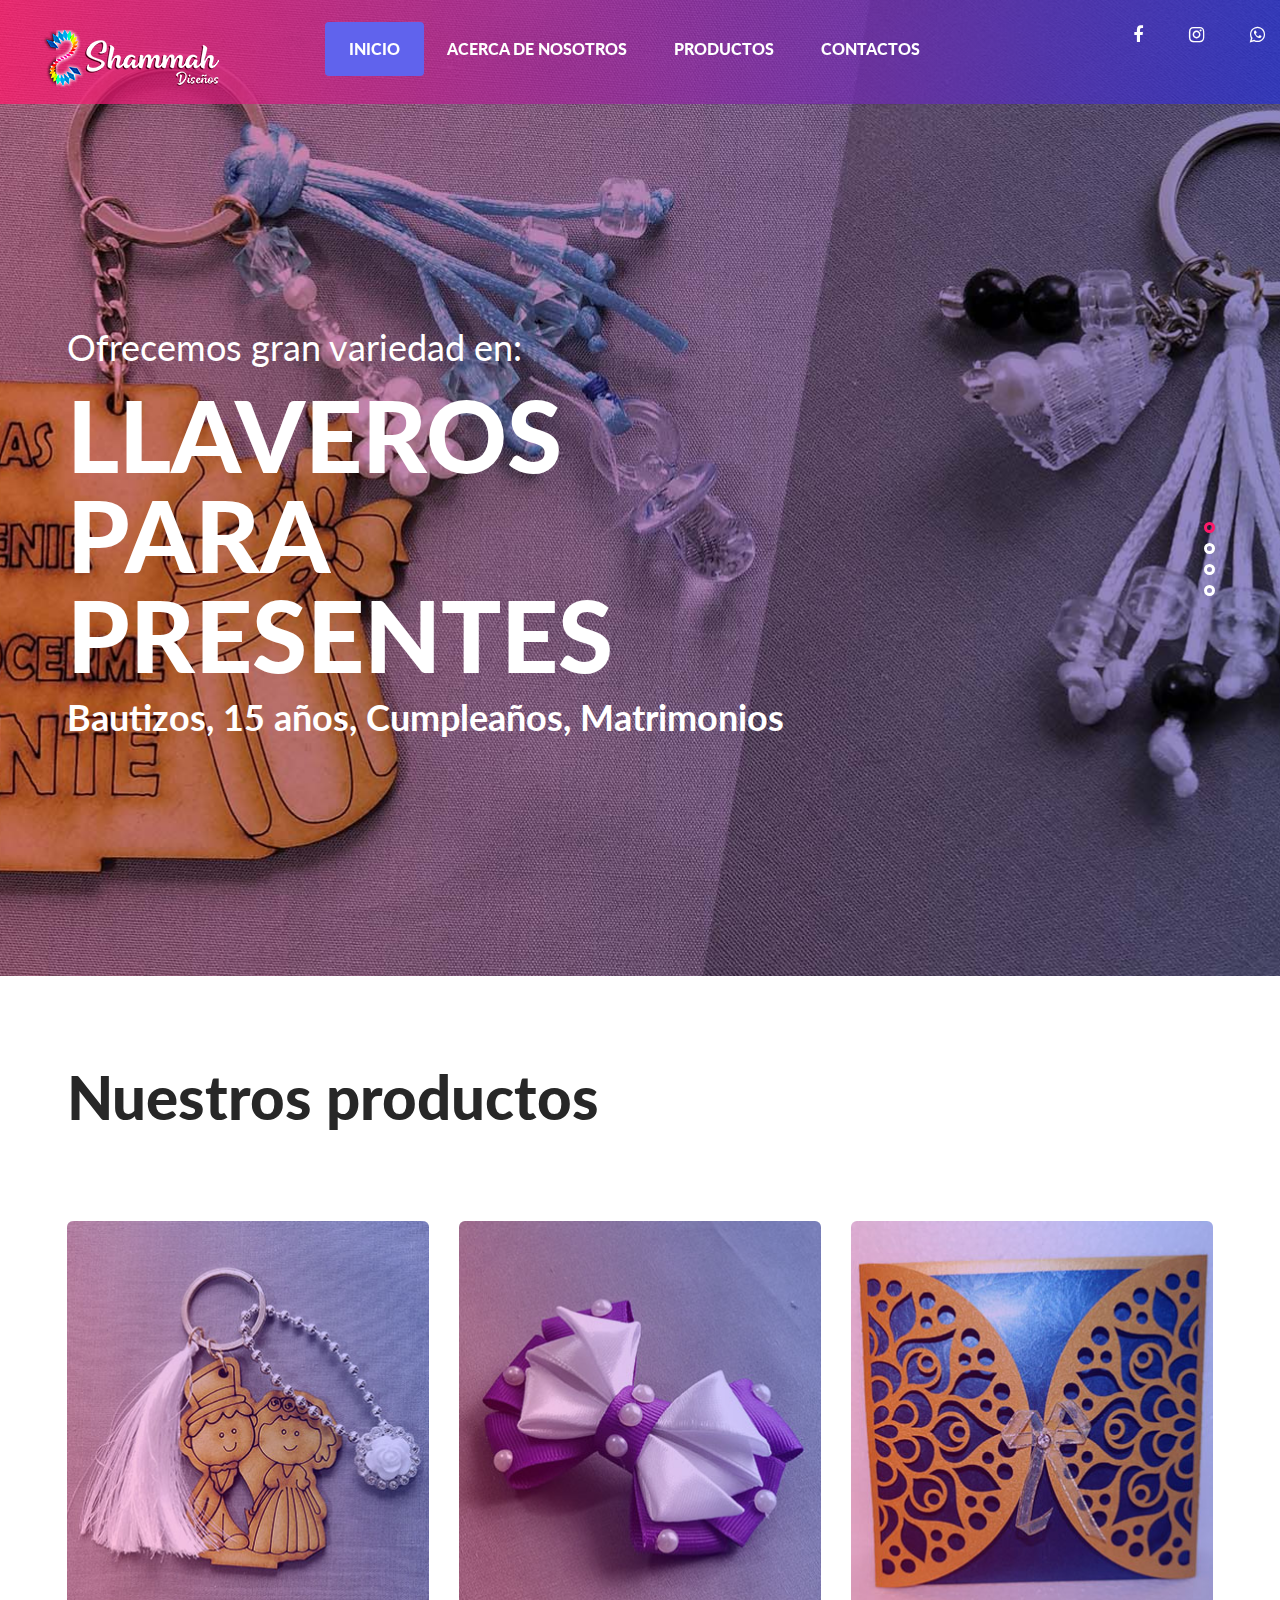
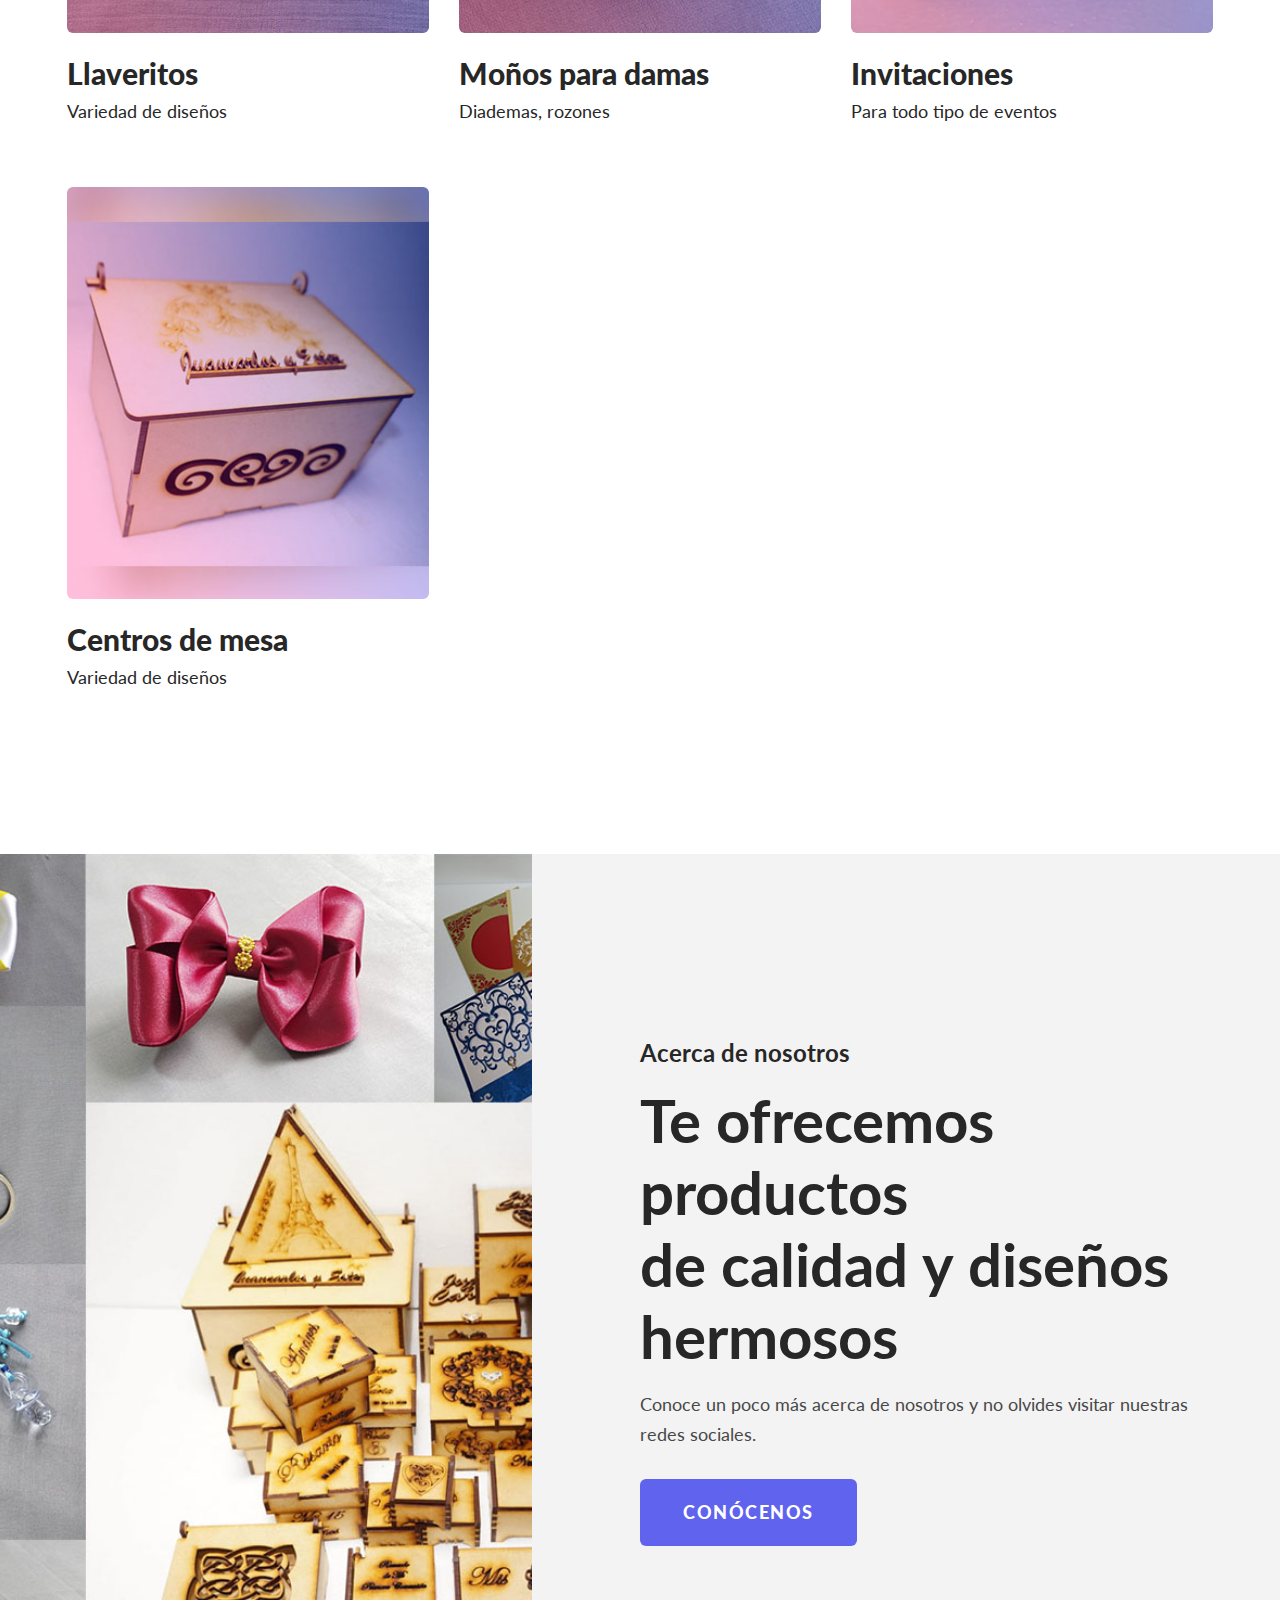
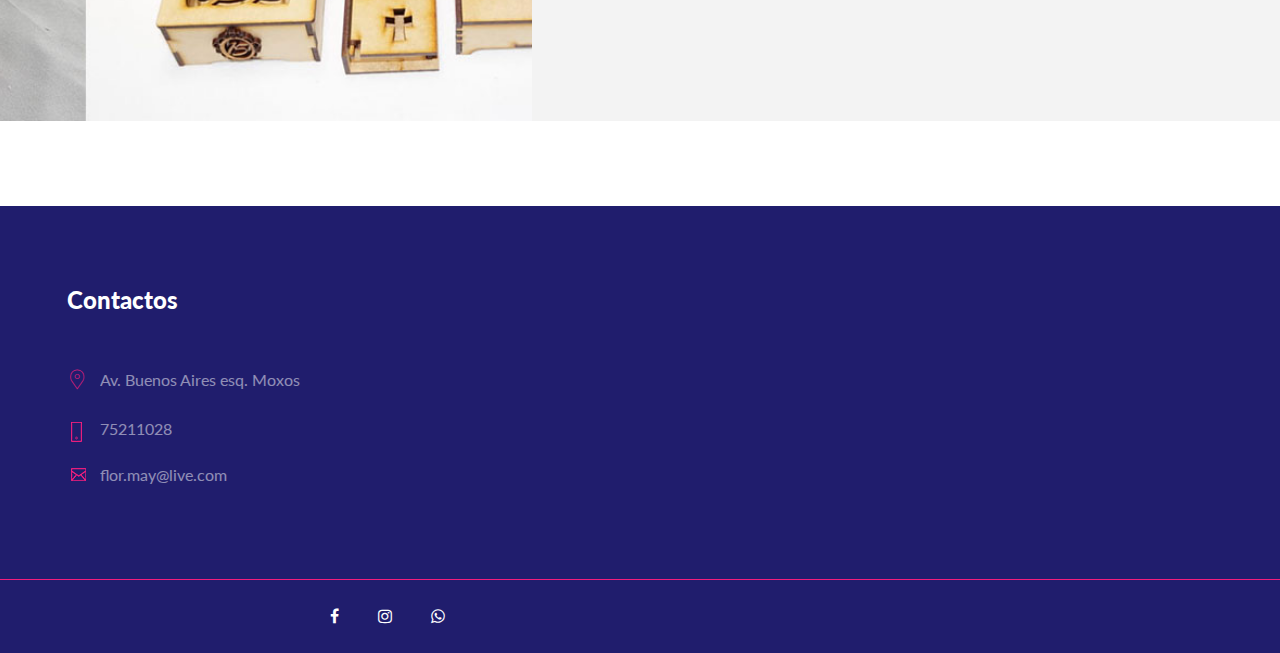
<file: index.html>
<!DOCTYPE html>
<html lang="zxx">

<head>
    <meta charset="UTF-8">
    <meta name="description" content="Diseños y Souveniers">
    <meta name="keywords" content="Shammah, llaveros, recuerditos, regalos">
    <meta name="viewport" content="width=device-width, initial-scale=1.0">
    <meta http-equiv="X-UA-Compatible" content="ie=edge">
    <title>Shammah</title>

    <!-- Google Font -->
    <link href="https://fonts.googleapis.com/css?family=Lato:100,300,400,700,900&display=swap" rel="stylesheet">

    <!-- Css Styles -->
    <link rel="stylesheet" href="css/bootstrap.min.css" type="text/css">
    <link rel="stylesheet" href="css/font-awesome.min.css" type="text/css">
    <link rel="stylesheet" href="css/flaticon.css" type="text/css">
    <link rel="stylesheet" href="css/owl.carousel.min.css" type="text/css">
    <link rel="stylesheet" href="css/slicknav.min.css" type="text/css">
    <link rel="stylesheet" href="css/style.css" type="text/css">
</head>

<body>
    <!-- Page Preloder
    <div id="preloder">
        <div class="loader"></div>
    </div>
 -->
    <!-- Header Section Begin -->
    <header class="header-section">
        <div class="container-fluid">
            <div class="row bg-overlay">
                <div class="header">
                    <div class="col-lg-12">
                        <div class="logo">
                            <a href="./index.html"><img src="img/logo.png" alt=""></a>
                        </div>
                        <div class="navigation mobile-menu">
                            <div class="main-menu">
                                <nav>
                                    <ul>
                                        <li><a class="active" href="./index.html">Inicio</a></li>
                                        <li><a href="./speakers.html">Acerca de nosotros</a></li>
                                        <li><a href="#productos">Productos</a></li>
                                        <li><a href="./contact.html">Contactos</a></li>
                                    </ul>
                                </nav>
                            </div>
                            <div class="top-social">
                                <a href="https://www.facebook.com/Dise%C3%B1os-Shammah-112416203463796/" target="_blank"><i class="fa fa-facebook"></i></a>
                                <a href="#" target="_blank"><i class="fa fa-instagram"></i></a>
                                <a href="https://api.whatsapp.com/send?phone=59175211028" target="_blank"><i class="fa fa-whatsapp"></i></a>

                            </div>
                        </div>
                        <div id="mobile-menu-wrap"></div>
                    </div>
                </div>
            </div>
        </div>
    </header>
    <!-- Header End -->


    <!-- Hero Area Begin -->
    <div class="hero-section">
        <div class="hero-items owl-carousel">
            <div class="single-hero-item set-bg" data-setbg="img/slider/bg-1.jpg">
                <div class="container">
                    <div class="row">
                        <div class="col-lg-12">
                            <span>Ofrecemos<sup></sup> gran <sup></sup>variedad en: </span>
                            <h1>Llaveros<br />para<br />presentes</h1>
                            <h2 class="f-bold">Bautizos, 15 años, Cumpleaños, Matrimonios</h2>
                        </div>
                    </div>
                </div>
            </div>
            <div class="single-hero-item set-bg" data-setbg="img/slider/bg-2.jpg">
                <div class="container">
                    <div class="row">
                        <div class="col-lg-12">
                            <span>Además: </span>
                            <h1>Moños<br />para<br />damas</h1>
                            <h2 class="f-bold">Diademas, Rozones</h2>
                        </div>
                    </div>
                </div>
            </div>
            <div class="single-hero-item set-bg" data-setbg="img/slider/bg-3.jpg">
                <div class="container">
                    <div class="row">
                        <div class="col-lg-12">
                            <span>También: </span>
                            <h1>Invitaciones<br />de<br />Goma Eva</h1>
                            <h2 class="f-bold">Baby Shower, Cumpleaños</h2>
                        </div>
                    </div>
                </div>
            </div>
            <div class="single-hero-item set-bg" data-setbg="img/slider/bg-4.jpg">
                <div class="container">
                    <div class="row">
                        <div class="col-lg-12">
                            <span>Hermosos </span>
                            <h1>centros<br />de<br />mesa</h1>
                            <h2 class="f-bold">San valentín, Navidad, Seminarios, Congresos</h2>
                        </div>
                    </div>
                </div>
            </div>
        </div>
    </div>
    <!-- Hero Area End -->

    <!-- Event Counter Begin -->

    <!-- Event Counter End -->

    <!-- Speaker Section Begin -->
    <section class="speaker-section spad" id="productos">
        <div class="container">
            <div class="row">
                <div class="col-lg-12">
                    <div class="section-title">
                        <h2>Nuestros productos</h2>
                    </div>
                </div>
            </div>
            <div class="row">
                <div class="col-lg-4 col-sm-6">
                    <div class="speakers-about">
                        <div class="speaker-img">
                            <A HREF="p_llaveritos.html">
                            <img src="img/speaker-1.jpg" alt="">
                            </A>
                        </div>
                        <div class="speaker-text">
                            <A HREF="p_llaveritos.html">
                            <h3>Llaveritos <span>Variedad de diseños</span></h3>
                            </A>
                        </div>
                    </div>
                </div>
                <div class="col-lg-4 col-sm-6">
                    <div class="speakers-about">
                        <div class="speaker-img">
                            <A HREF="p_monos.html">
                            <img src="img/speaker-2.jpg" alt="">
                            </A>
                        </div>
                        <div class="speaker-text">
                            <A HREF="p_monos.html">
                            <h3>Moños para damas<span>Diademas, rozones</span></h3>
                            </A>
                        </div>
                    </div>
                </div>
                <div class="col-lg-4 col-sm-6">
                    <div class="speakers-about">
                        <div class="speaker-img">
                            <A HREF="p_invitaciones.html">
                            <img src="img/speaker-3.jpg" alt="">
                            </A>
                        </div>
                        <div class="speaker-text">
                            <A HREF="p_invitaciones.html">
                            <h3>Invitaciones<span>Para todo tipo de eventos</span></h3>
                            </A>
                        </div>
                    </div>
                </div>
                <div class="col-lg-4 col-sm-6">
                    <div class="speakers-about">
                        <div class="speaker-img">
                            <A HREF="p_mesa.html">
                            <img src="img/speaker-4.jpg" alt="">
                            </A>
                        </div>
                        <div class="speaker-text">
                            <A HREF="p_mesa.html">
                            <h3>Centros de mesa<span>Variedad de diseños</span></h3>
                            </A>
                        </div>
                    </div>
                </div>
            </div>

        </div>
    </section>
    <!-- Speaker Section End -->

    <!-- Workshop Begin -->
    <section class="workshop-section">
        <div class="workshop-img set-bg" data-setbg="img/workshop.jpg"></div>
        <div class="container">
            <div class="row">
                <div class="col-lg-6 offset-lg-6">
                    <div class="workshop-text">
                        <h4>Acerca de nosotros</h4>
                        <h2>Te ofrecemos productos <br />de calidad y diseños hermosos</h2>
                        <p>Conoce un poco más acerca de nosotros y no olvides visitar nuestras redes sociales. </p>
                        <a href="speakers.html" class="more-info primary-btn">Conócenos</a>
                    </div>
                </div>
            </div>
        </div>
    </section>
  <!-- Footer Begin -->
    <footer class="footer-section">
        <div class="container">
            <div class="row pb-70">

                <div class="col-lg-3 col-md-6">
                    <div class="contact-widget">
                        <h4>Contactos</h4>
                        <ul>
                            <li><i class="flaticon-placeholder-3"></i> <span>Av. Buenos Aires esq. Moxos</span></li>
                            <li><img src="img/phone.png" alt=""> <span>75211028</span></li>
                            <li><img src="img/envelop.png" alt=""> <span>flor.may@live.com</span></li>
                        </ul>
                    </div>
                </div>
            </div>
        </div>
        <div class="copyright-area">
            <div class="container">
                <div class="row">
                    <div class="col-lg-12">
                        <div class="copyright-text">

                            <div class="footer-social">
                              <a href="https://www.facebook.com/Dise%C3%B1os-Shammah-112416203463796/" target="_blank"><i class="fa fa-facebook"></i></a>
                              <a href="#" target="_blank"><i class="fa fa-instagram"></i></a>
                              <a href="https://api.whatsapp.com/send?phone=59175211028" target="_blank"><i class="fa fa-whatsapp"></i></a>
                            </div>

                        </div>
                    </div>
                </div>
            </div>
        </div>
    </footer>
    <!-- Footer End -->

    <!-- Js Plugins -->
    <script src="js/jquery-3.3.1.min.js"></script>
    <script src="js/bootstrap.min.js"></script>
    <script src="js/jquery.slicknav.js"></script>
    <script src="js/owl.carousel.min.js"></script>
    <script src="js/circle-progress.min.js"></script>
    <script src="js/jquery.countdown.min.js"></script>
    <script src="js/main.js"></script>
</body>

</html>
</file>
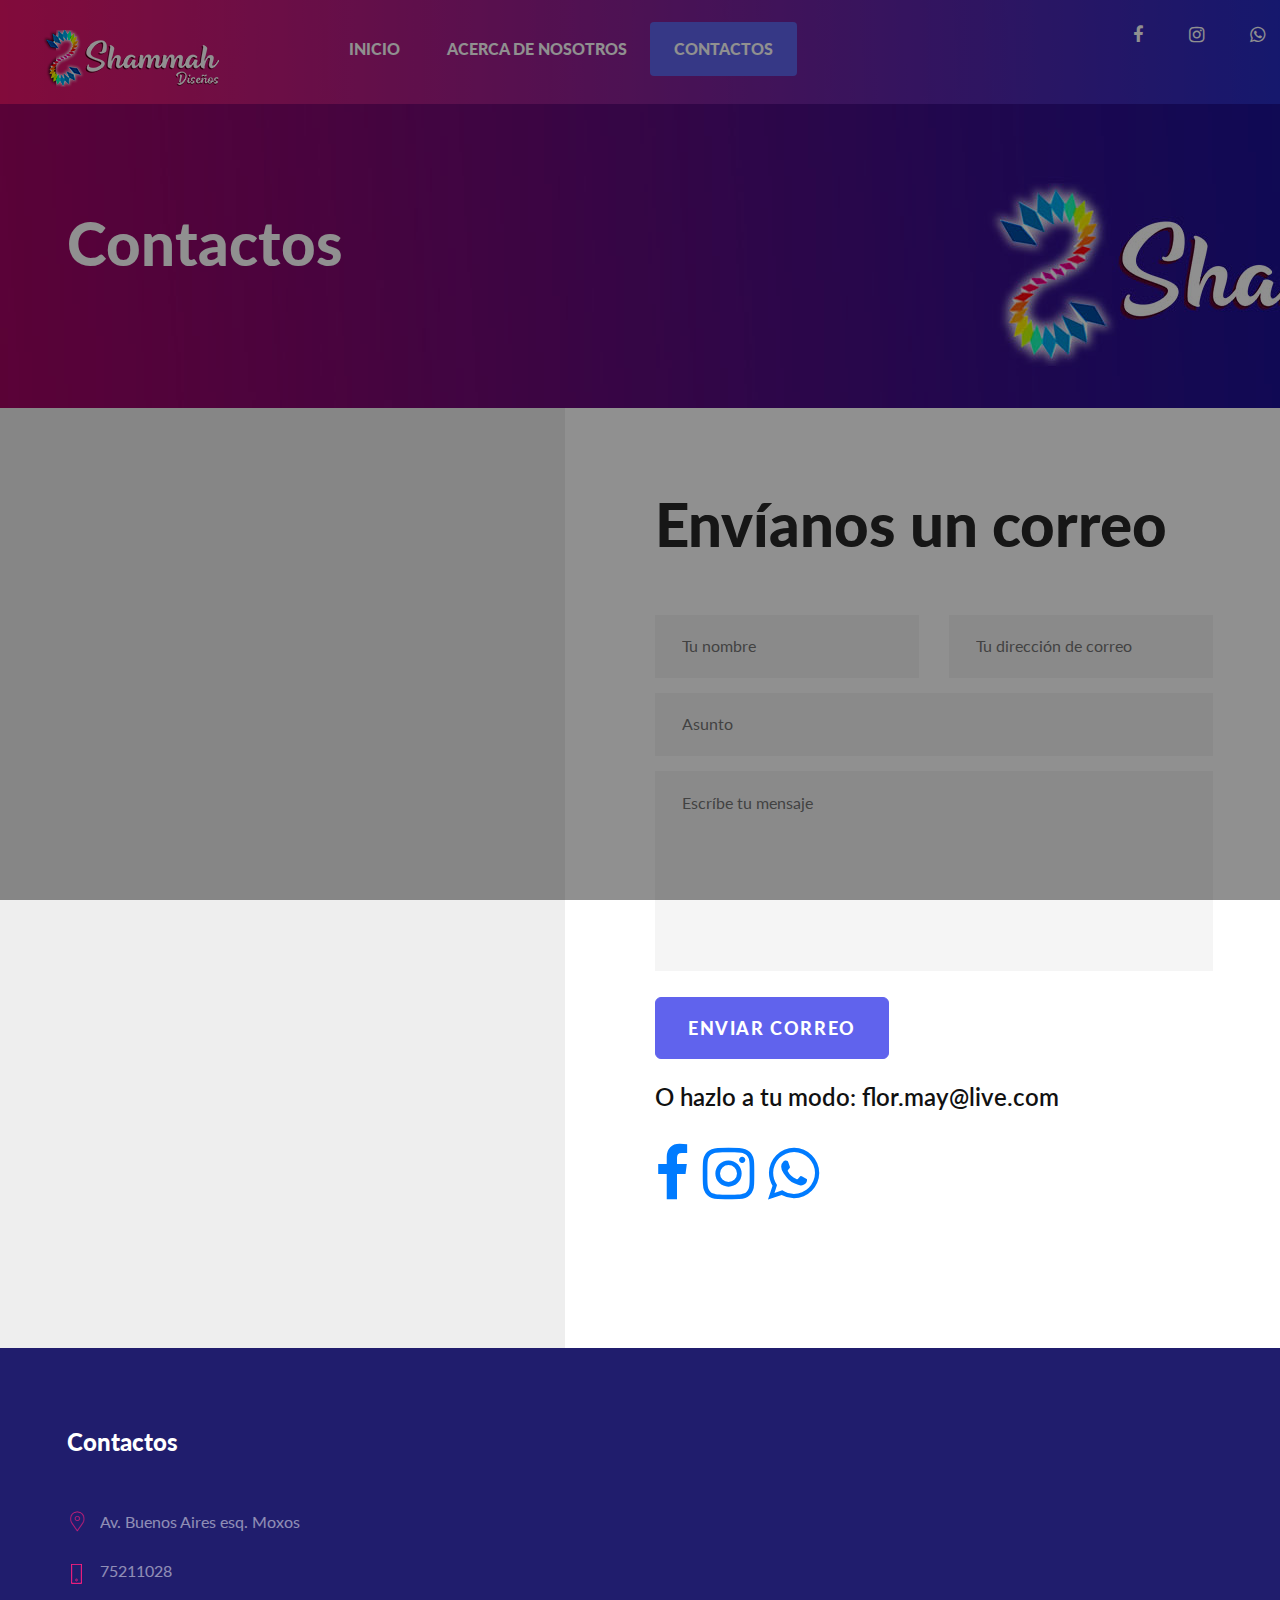
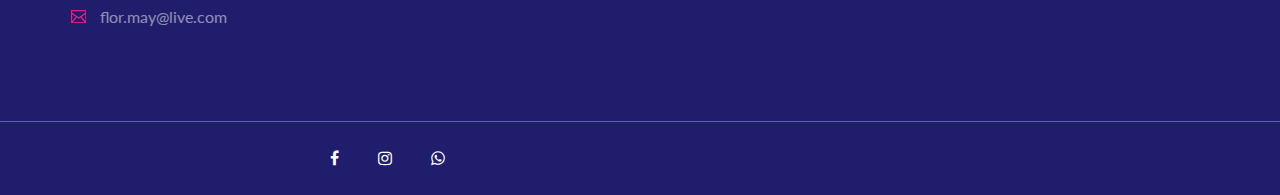
<file: contact.html>
<!DOCTYPE html>
<html lang="zxx">

<head>
    <meta charset="UTF-8">
    <meta name="description" content="The Summit Conference Template">
    <meta name="keywords" content="The Summit Conference, unica, creative, html">
    <meta name="viewport" content="width=device-width, initial-scale=1.0">
    <meta http-equiv="X-UA-Compatible" content="ie=edge">
    <title>Contactos</title>

    <!-- Google Font -->
    <link href="https://fonts.googleapis.com/css?family=Lato:100,300,400,700,900&display=swap" rel="stylesheet">

    <!-- Css Styles -->
    <link rel="stylesheet" href="css/bootstrap.min.css" type="text/css">
    <link rel="stylesheet" href="css/font-awesome.min.css" type="text/css">
    <link rel="stylesheet" href="css/flaticon.css" type="text/css">
    <link rel="stylesheet" href="css/owl.carousel.min.css" type="text/css">
    <link rel="stylesheet" href="css/slicknav.min.css" type="text/css">
    <link rel="stylesheet" href="css/style.css" type="text/css">
</head>

<body>
    <!-- Page Preloder -->
    <div id="preloder">
        <div class="loader"></div>
    </div>
    <!-- Header Section Begin -->
    <header class="header-section">
        <div class="container-fluid">
            <div class="row bg-overlay">
                <div class="header">
                    <div class="col-lg-12">
                        <div class="logo">
                            <a href="./index.html"><img src="img/logo.png" alt=""></a>
                        </div>
                        <div class="navigation mobile-menu">
                            <div class="main-menu">
                                <nav>
                                    <ul>
                                        <li><a href="./index.html">Inicio</a></li>
                                        <li><a href="./speakers.html">Acerca de Nosotros</a></li>
                                        <li><a class="active" href="./contact.html">Contactos</a></li>
                                    </ul>
                                </nav>
                            </div>
                            <div class="top-social">
                              <a href="https://www.facebook.com/Dise%C3%B1os-Shammah-112416203463796/" target="_blank"><i class="fa fa-facebook"></i></a>
                              <a href="#" target="_blank"><i class="fa fa-instagram"></i></a>
                              <a href="https://api.whatsapp.com/send?phone=59175211028" target="_blank"><i class="fa fa-whatsapp"></i></a>
                            </div>
                        </div>
                        <div id="mobile-menu-wrap"></div>
                    </div>
                </div>
            </div>
        </div>
    </header>
    <!-- Header End -->

    <!-- Hero Area Begin -->
    <div class="hero-area set-bg" data-setbg="img/speakers-bg.jpg">
        <div class="container">
            <div class="row">
                <div class="col-lg-12">
                    <div class="hero-text">
                        <h2>Contactos</h2>
                    </div>
                </div>
            </div>
        </div>
    </div>
    <!-- Hero Area End -->
    <!-- Contact Section Begin -->
    <section class="contact-section">
        <div class="container">
            <div class="row">
                <div class="col-lg-6 offset-lg-6">
                    <div class="contact-details">
                        <h2>Envíanos un correo</h2>
                        <div class="contact-form">
                            <form action="mailto:liquisbert1@gmail.com">
                                <div class="row">
                                    <div class="col-lg-6">
                                        <input type="text" placeholder="Tu nombre">
                                    </div>
                                    <div class="col-lg-6">
                                        <input type="text" placeholder="Tu dirección de correo">
                                    </div>
                                    <div class="col-lg-12">
                                        <input type="text" placeholder="Asunto">
                                        <textarea placeholder="Escríbe tu mensaje"></textarea>
                                        <button type="submit" class="submit-btn contact-btn">Enviar Correo</button>
                                    </div>
                                </div>
                            </form>
                            <br/>
                            <h4>O hazlo a tu modo: flor.may@live.com</h4>
                            <br/>
                            <h2>
                            <div class="top-social">
                              <a href="https://www.facebook.com/Dise%C3%B1os-Shammah-112416203463796/" target="_blank"><i class="fa fa-facebook"></i></a>
                              <a href="#" target="_blank"><i class="fa fa-instagram"></i></a>
                              <a href="https://api.whatsapp.com/send?phone=59175211028" target="_blank"><i class="fa fa-whatsapp"></i></a>
                            </div>
                          </h2>
                        </div>
                    </div>
                </div>
            </div>
        </div>
        <div class="map">
            <iframe
                src="https://www.google.com/maps/embed?pb=!1m18!1m12!1m3!1d1912.6074622052731!2d-68.14574962971032!3d-16.515243769860152!2m3!1f0!2f0!3f0!3m2!1i1024!2i768!4f13.1!3m3!1m2!1s0x915edf7f8c287277%3A0xd3b49e2fc95581bb!2zMTbCsDMwJzU0LjkiUyA2OMKwMDgnNDIuMCJX!5e0!3m2!1ses!2sbo!4v1568241231886!5m2!1ses!2sbo" width="600" height="450" frameborder="0" style="border:0;" allowfullscreen=""
                height="738" style="border:0" allowfullscreen>Dirección</iframe>



        </div>
    </section>
    <!-- Contact Section End -->
    <!-- Footer Begin -->
    <footer class="footer-section">
      <div class="container">
          <div class="row pb-70">

              <div class="col-lg-3 col-md-6">
                  <div class="contact-widget">
                      <h4>Contactos</h4>
                      <ul>
                          <li><i class="flaticon-placeholder-3"></i> <span>Av. Buenos Aires esq. Moxos</span></li>
                          <li><img src="img/phone.png" alt=""> <span>75211028</span></li>
                          <li><img src="img/envelop.png" alt=""> <span>flor.may@live.com</span></li>
                      </ul>
                  </div>
              </div>
          </div>
      </div>
        </div>
        <div class="copyright-area">
            <div class="container">
                <div class="row">
                    <div class="col-lg-12">
                        <div class="copyright-text">

                            <div class="footer-social">
                              <a href="https://www.facebook.com/Dise%C3%B1os-Shammah-112416203463796/" target="_blank"><i class="fa fa-facebook"></i></a>
                              <a href="#" target="_blank"><i class="fa fa-instagram"></i></a>
                              <a href="https://api.whatsapp.com/send?phone=59175211028" target="_blank"><i class="fa fa-whatsapp"></i></a>
                            </div>

                        </div>
                    </div>
                </div>
            </div>
        </div>
    </footer>
    <!-- Footer End -->
    <!-- Js Plugins -->
    <script src="js/jquery-3.3.1.min.js"></script>
    <script src="js/bootstrap.min.js"></script>
    <script src="js/jquery.slicknav.js"></script>
    <script src="js/owl.carousel.min.js"></script>
    <script src="js/circle-progress.min.js"></script>
    <script src="js/jquery.countdown.min.js"></script>
    <script src="js/main.js"></script>
</body>

</html>
</file>
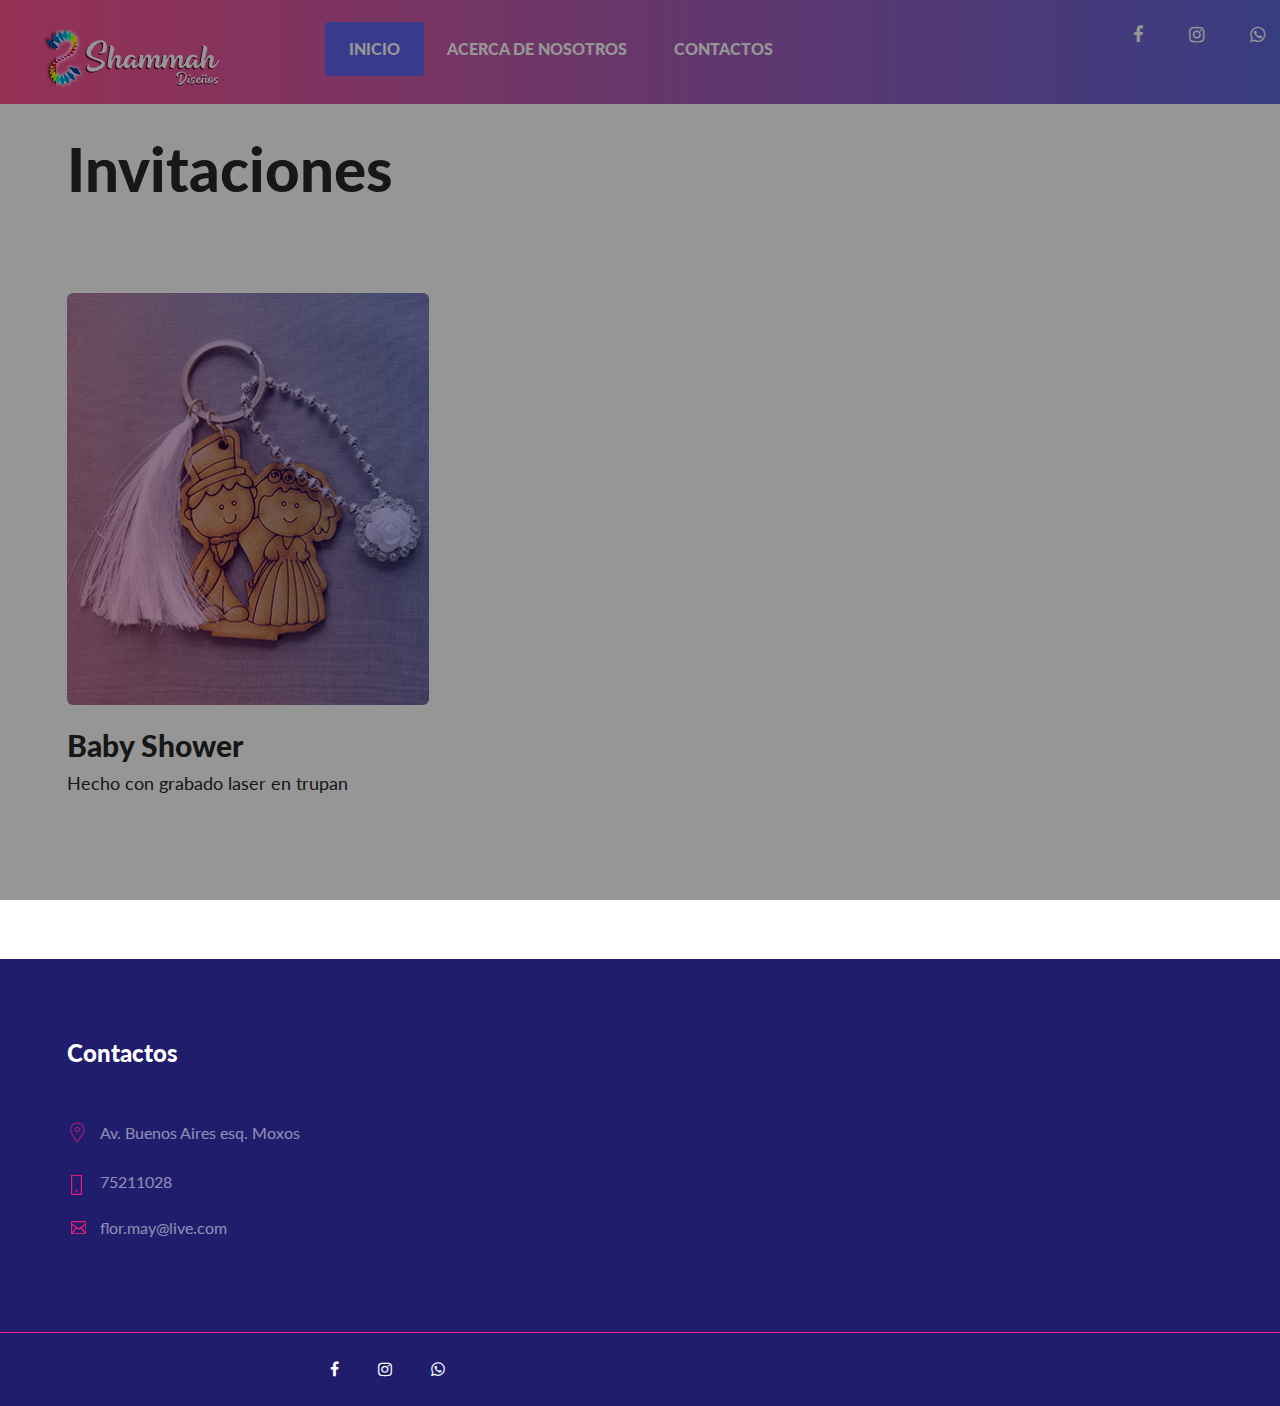
<file: p_invitaciones.html>
<!DOCTYPE html>
<html lang="zxx">

<head>
    <meta charset="UTF-8">
    <meta name="description" content="Diseños y Souveniers">
    <meta name="keywords" content="Shammah, llaveros, recuerditos, regalos">
    <meta name="viewport" content="width=device-width, initial-scale=1.0">
    <meta http-equiv="X-UA-Compatible" content="ie=edge">
    <title>Productos</title>

    <!-- Google Font -->
    <link href="https://fonts.googleapis.com/css?family=Lato:100,300,400,700,900&display=swap" rel="stylesheet">

    <!-- Css Styles -->
    <link rel="stylesheet" href="css/bootstrap.min.css" type="text/css">
    <link rel="stylesheet" href="css/font-awesome.min.css" type="text/css">
    <link rel="stylesheet" href="css/flaticon.css" type="text/css">
    <link rel="stylesheet" href="css/owl.carousel.min.css" type="text/css">
    <link rel="stylesheet" href="css/slicknav.min.css" type="text/css">
    <link rel="stylesheet" href="css/style.css" type="text/css">
</head>

<body>
    <!-- Page Preloder -->
    <div id="preloder">
        <div class="loader"></div>
    </div>

    <!-- Header Section Begin -->
    <header class="header-section">
        <div class="container-fluid">
            <div class="row bg-overlay">
                <div class="header">
                    <div class="col-lg-12">
                        <div class="logo">
                            <a href="./index.html"><img src="img/logo.png" alt=""></a>
                        </div>
                        <div class="navigation mobile-menu">
                            <div class="main-menu">
                                <nav>
                                    <ul>
                                        <li><a class="active" href="./index.html">Inicio</a></li>
                                        <li><a href="./speakers.html">Acerca de nosotros</a></li>

                                        <li><a href="./contact.html">Contactos</a></li>
                                    </ul>
                                </nav>
                            </div>
                            <div class="top-social">
                                <a href="https://www.facebook.com/Dise%C3%B1os-Shammah-112416203463796/" target="_blank"><i class="fa fa-facebook"></i></a>
                                <a href="#" target="_blank"><i class="fa fa-instagram"></i></a>
                                <a href="https://api.whatsapp.com/send?phone=59175211028" target="_blank"><i class="fa fa-whatsapp"></i></a>

                            </div>
                        </div>
                        <div id="mobile-menu-wrap"></div>
                    </div>
                </div>
            </div>
        </div>
    </header>
    <!-- Header End -->




    <!-- Event Counter Begin -->

    <!-- Event Counter End -->

    <!-- Speaker Section Begin -->
    <section class="speaker-section spad">
        <div class="container">
            <div class="row">
                <div class="col-lg-12">
                    <div class="section-title">
                        <br/>
                        <br/>
                        <h2>Invitaciones</h2>
                    </div>
                </div>
            </div>
            <div class="row">


                <div class="col-lg-4 col-sm-6">
                    <div class="speakers-about">
                        <div class="speaker-img">
                            <A HREF="img/products/llaveritos/speaker-1.jpg">
                            <img src="img/products/llaveritos/speaker-1.jpg" alt="">
                            </A>
                        </div>
                        <div class="speaker-text">
                            <A HREF="">
                            <h3>Baby Shower <span>Hecho con grabado laser en trupan</span></h3>
                            </A>
                        </div>
                    </div>
                </div>




            </div>

        </div>
    </section>
    <!-- Speaker Section End -->


  <!-- Footer Begin -->
    <footer class="footer-section">
        <div class="container">
            <div class="row pb-70">


                <div class="col-lg-3 col-md-6">
                    <div class="contact-widget">
                        <h4>Contactos</h4>
                        <ul>
                            <li><i class="flaticon-placeholder-3"></i> <span>Av. Buenos Aires esq. Moxos</span></li>
                            <li><img src="img/phone.png" alt=""> <span>75211028</span></li>
                            <li><img src="img/envelop.png" alt=""> <span>flor.may@live.com</span></li>
                        </ul>
                    </div>
                </div>
            </div>
        </div>
        <div class="copyright-area">
            <div class="container">
                <div class="row">
                    <div class="col-lg-12">
                        <div class="copyright-text">

                            <div class="footer-social">
                              <a href="https://www.facebook.com/Dise%C3%B1os-Shammah-112416203463796/" target="_blank"><i class="fa fa-facebook"></i></a>
                              <a href="#" target="_blank"><i class="fa fa-instagram"></i></a>
                              <a href="https://api.whatsapp.com/send?phone=59175211028" target="_blank"><i class="fa fa-whatsapp"></i></a>
                            </div>

                        </div>
                    </div>
                </div>
            </div>
        </div>
    </footer>
    <!-- Footer End -->

    <!-- Js Plugins -->
    <script src="js/jquery-3.3.1.min.js"></script>
    <script src="js/bootstrap.min.js"></script>
    <script src="js/jquery.slicknav.js"></script>
    <script src="js/owl.carousel.min.js"></script>
    <script src="js/circle-progress.min.js"></script>
    <script src="js/jquery.countdown.min.js"></script>
    <script src="js/main.js"></script>
</body>

</html>
</file>
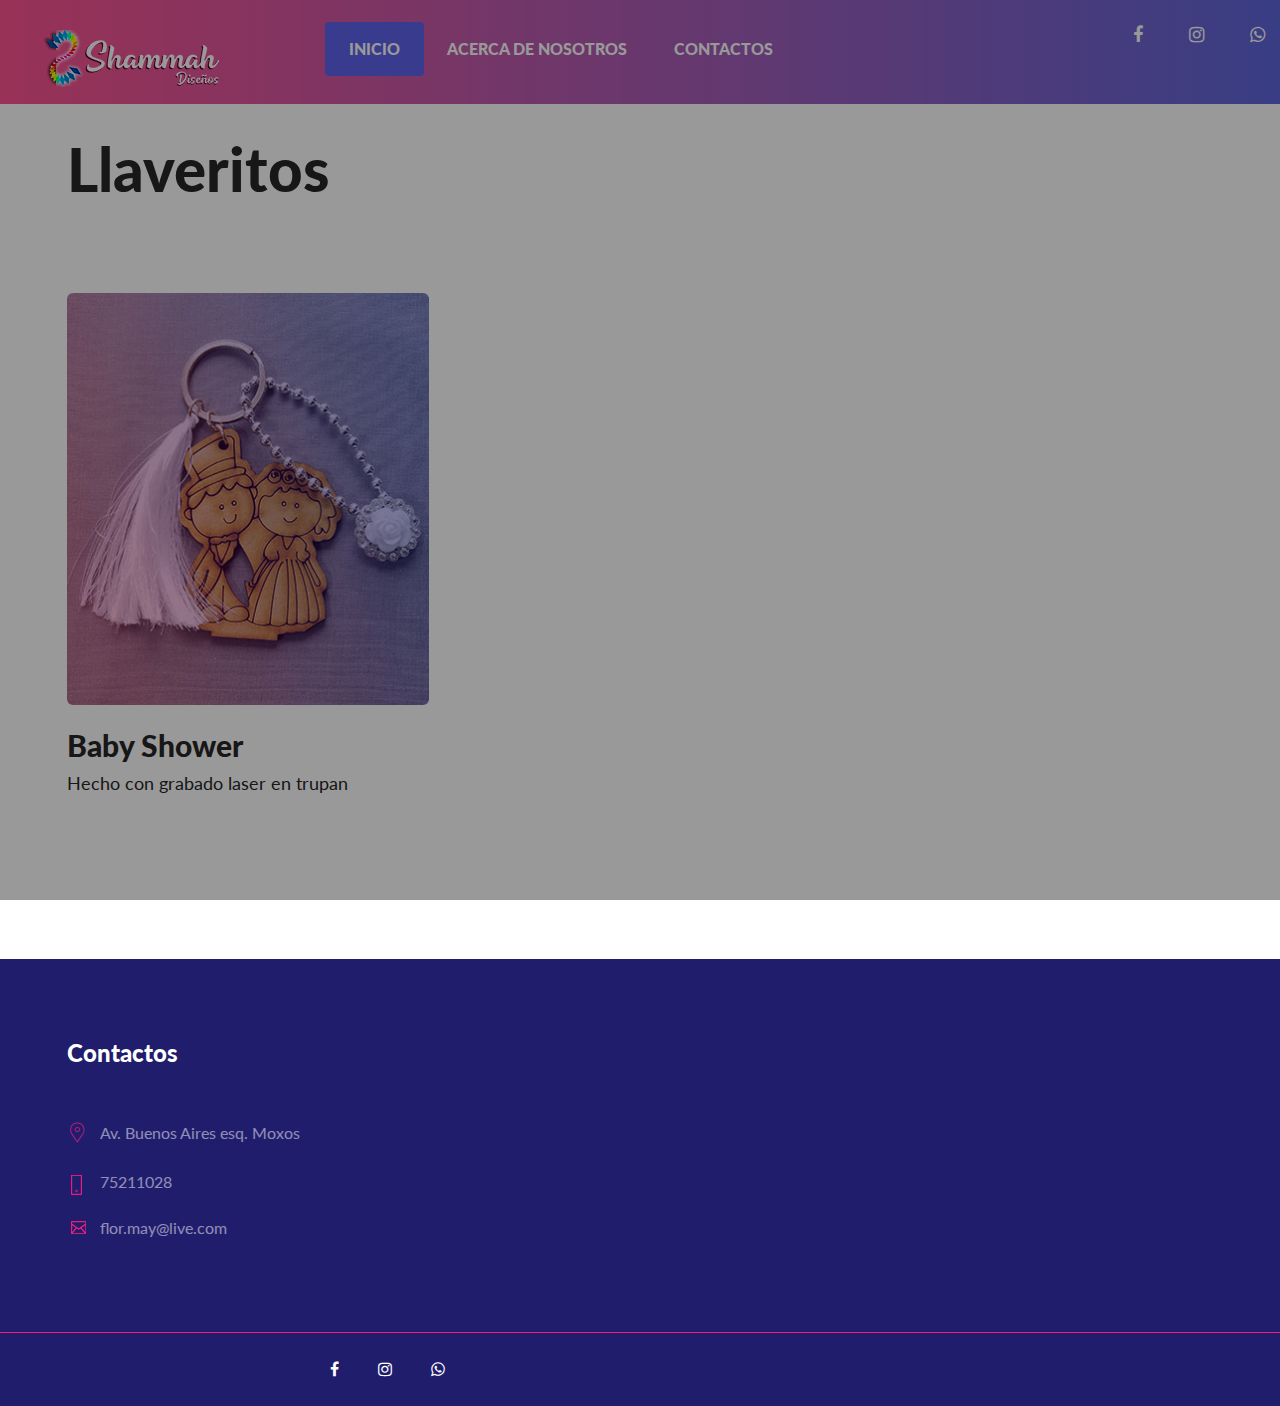
<file: p_llaveritos.html>
<!DOCTYPE html>
<html lang="zxx">

<head>
    <meta charset="UTF-8">
    <meta name="description" content="Diseños y Souveniers">
    <meta name="keywords" content="Shammah, llaveros, recuerditos, regalos">
    <meta name="viewport" content="width=device-width, initial-scale=1.0">
    <meta http-equiv="X-UA-Compatible" content="ie=edge">
    <title>Productos</title>

    <!-- Google Font -->
    <link href="https://fonts.googleapis.com/css?family=Lato:100,300,400,700,900&display=swap" rel="stylesheet">

    <!-- Css Styles -->
    <link rel="stylesheet" href="css/bootstrap.min.css" type="text/css">
    <link rel="stylesheet" href="css/font-awesome.min.css" type="text/css">
    <link rel="stylesheet" href="css/flaticon.css" type="text/css">
    <link rel="stylesheet" href="css/owl.carousel.min.css" type="text/css">
    <link rel="stylesheet" href="css/slicknav.min.css" type="text/css">
    <link rel="stylesheet" href="css/style.css" type="text/css">
</head>

<body>
    <!-- Page Preloder -->
    <div id="preloder">
        <div class="loader"></div>
    </div>

    <!-- Header Section Begin -->
    <header class="header-section">
        <div class="container-fluid">
            <div class="row bg-overlay">
                <div class="header">
                    <div class="col-lg-12">
                        <div class="logo">
                            <a href="./index.html"><img src="img/logo.png" alt=""></a>
                        </div>
                        <div class="navigation mobile-menu">
                            <div class="main-menu">
                                <nav>
                                    <ul>
                                        <li><a class="active" href="./index.html">Inicio</a></li>
                                        <li><a href="./speakers.html">Acerca de nosotros</a></li>

                                        <li><a href="./contact.html">Contactos</a></li>
                                    </ul>
                                </nav>
                            </div>

                            <div class="top-social">
                                <a href="https://www.facebook.com/Dise%C3%B1os-Shammah-112416203463796/" target="_blank"><i class="fa fa-facebook"></i></a>
                                <a href="#" target="_blank"><i class="fa fa-instagram"></i></a>
                                <a href="https://api.whatsapp.com/send?phone=59175211028" target="_blank"><i class="fa fa-whatsapp"></i></a>

                            </div>
                        </div>
                        <div id="mobile-menu-wrap"></div>
                    </div>
                </div>
            </div>
        </div>
    </header>
    <!-- Header End -->

    <!-- Speaker Section Begin -->
    <section class="speaker-section spad">
        <div class="container">
            <div class="row">
                <div class="col-lg-12">
                    <div class="section-title">
                        <br/>
                        <br/>
                        <h2>Llaveritos</h2>
                    </div>
                </div>
            </div>
            <div class="row">




                <div class="col-lg-4 col-sm-6">
                    <div class="speakers-about">
                        <div class="speaker-img">
                            <A HREF="img/products/llaveritos/speaker-1.jpg">
                            <img src="img/products/llaveritos/speaker-1.jpg" alt="">
                            </A>
                        </div>
                        <div class="speaker-text">
                            <A HREF="">
                            <h3>Baby Shower <span>Hecho con grabado laser en trupan</span></h3>
                            </A>
                        </div>
                    </div>
                </div>




            </div>

        </div>
    </section>
    <!-- Speaker Section End -->


  <!-- Footer Begin -->
    <footer class="footer-section">
        <div class="container">
            <div class="row pb-70">


                <div class="col-lg-3 col-md-6">
                    <div class="contact-widget">
                        <h4>Contactos</h4>
                        <ul>
                            <li><i class="flaticon-placeholder-3"></i> <span>Av. Buenos Aires esq. Moxos</span></li>
                            <li><img src="img/phone.png" alt=""> <span>75211028</span></li>
                            <li><img src="img/envelop.png" alt=""> <span>flor.may@live.com</span></li>
                        </ul>
                    </div>
                </div>
            </div>
        </div>
        <div class="copyright-area">
            <div class="container">
                <div class="row">
                    <div class="col-lg-12">
                        <div class="copyright-text">

                            <div class="footer-social">
                              <a href="https://www.facebook.com/Dise%C3%B1os-Shammah-112416203463796/" target="_blank"><i class="fa fa-facebook"></i></a>
                              <a href="#" target="_blank"><i class="fa fa-instagram"></i></a>
                              <a href="https://api.whatsapp.com/send?phone=59175211028" target="_blank"><i class="fa fa-whatsapp"></i></a>
                            </div>

                        </div>
                    </div>
                </div>
            </div>
        </div>
    </footer>
    <!-- Footer End -->

    <!-- Js Plugins -->
    <script src="js/jquery-3.3.1.min.js"></script>
    <script src="js/bootstrap.min.js"></script>
    <script src="js/jquery.slicknav.js"></script>
    <script src="js/owl.carousel.min.js"></script>
    <script src="js/circle-progress.min.js"></script>
    <script src="js/jquery.countdown.min.js"></script>
    <script src="js/main.js"></script>
</body>

</html>
</file>
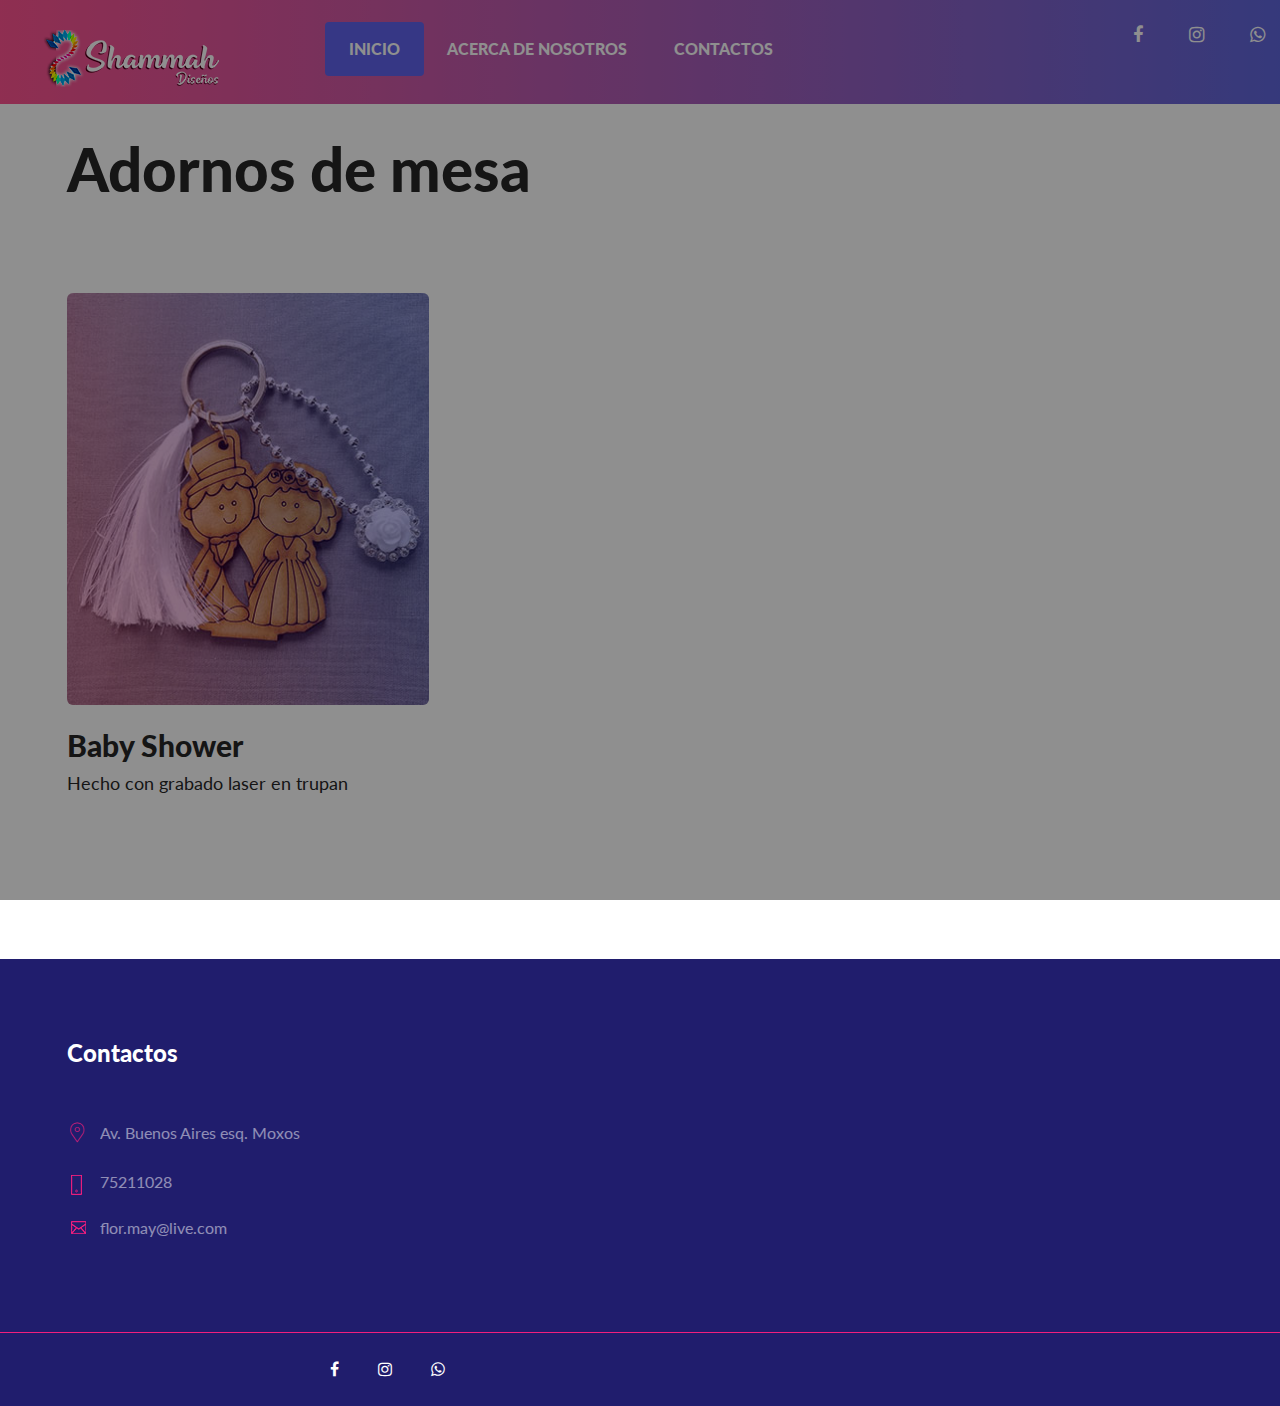
<file: p_mesa.html>
<!DOCTYPE html>
<html lang="zxx">

<head>
    <meta charset="UTF-8">
    <meta name="description" content="Diseños y Souveniers">
    <meta name="keywords" content="Shammah, llaveros, recuerditos, regalos">
    <meta name="viewport" content="width=device-width, initial-scale=1.0">
    <meta http-equiv="X-UA-Compatible" content="ie=edge">
    <title>Productos</title>

    <!-- Google Font -->
    <link href="https://fonts.googleapis.com/css?family=Lato:100,300,400,700,900&display=swap" rel="stylesheet">

    <!-- Css Styles -->
    <link rel="stylesheet" href="css/bootstrap.min.css" type="text/css">
    <link rel="stylesheet" href="css/font-awesome.min.css" type="text/css">
    <link rel="stylesheet" href="css/flaticon.css" type="text/css">
    <link rel="stylesheet" href="css/owl.carousel.min.css" type="text/css">
    <link rel="stylesheet" href="css/slicknav.min.css" type="text/css">
    <link rel="stylesheet" href="css/style.css" type="text/css">
</head>

<body>
    <!-- Page Preloder -->
    <div id="preloder">
        <div class="loader"></div>
    </div>

    <!-- Header Section Begin -->
    <header class="header-section">
        <div class="container-fluid">
            <div class="row bg-overlay">
                <div class="header">
                    <div class="col-lg-12">
                        <div class="logo">
                            <a href="./index.html"><img src="img/logo.png" alt=""></a>
                        </div>
                        <div class="navigation mobile-menu">
                            <div class="main-menu">
                                <nav>
                                    <ul>
                                        <li><a class="active" href="./index.html">Inicio</a></li>
                                        <li><a href="./speakers.html">Acerca de nosotros</a></li>

                                        <li><a href="./contact.html">Contactos</a></li>
                                    </ul>
                                </nav>
                            </div>
                            <div class="top-social">
                                <a href="https://www.facebook.com/Dise%C3%B1os-Shammah-112416203463796/" target="_blank"><i class="fa fa-facebook"></i></a>
                                <a href="#" target="_blank"><i class="fa fa-instagram"></i></a>
                                <a href="https://api.whatsapp.com/send?phone=59175211028" target="_blank"><i class="fa fa-whatsapp"></i></a>

                            </div>
                        </div>
                        <div id="mobile-menu-wrap"></div>
                    </div>
                </div>
            </div>
        </div>
    </header>
    <!-- Header End -->




    <!-- Event Counter Begin -->

    <!-- Event Counter End -->

    <!-- Speaker Section Begin -->
    <section class="speaker-section spad">
        <div class="container">
            <div class="row">
                <div class="col-lg-12">
                    <div class="section-title">
                        <br/>
                        <br/>
                        <h2>Adornos de mesa</h2>
                    </div>
                </div>
            </div>
            <div class="row">


                <div class="col-lg-4 col-sm-6">
                    <div class="speakers-about">
                        <div class="speaker-img">
                            <A HREF="img/products/llaveritos/speaker-1.jpg">
                            <img src="img/products/llaveritos/speaker-1.jpg" alt="">
                            </A>
                        </div>
                        <div class="speaker-text">
                            <A HREF="">
                            <h3>Baby Shower <span>Hecho con grabado laser en trupan</span></h3>
                            </A>
                        </div>
                    </div>
                </div>




            </div>

        </div>
    </section>
    <!-- Speaker Section End -->


  <!-- Footer Begin -->
    <footer class="footer-section">
        <div class="container">
            <div class="row pb-70">


                <div class="col-lg-3 col-md-6">
                    <div class="contact-widget">
                        <h4>Contactos</h4>
                        <ul>
                            <li><i class="flaticon-placeholder-3"></i> <span>Av. Buenos Aires esq. Moxos</span></li>
                            <li><img src="img/phone.png" alt=""> <span>75211028</span></li>
                            <li><img src="img/envelop.png" alt=""> <span>flor.may@live.com</span></li>
                        </ul>
                    </div>
                </div>
            </div>
        </div>
        <div class="copyright-area">
            <div class="container">
                <div class="row">
                    <div class="col-lg-12">
                        <div class="copyright-text">

                            <div class="footer-social">
                              <a href="https://www.facebook.com/Dise%C3%B1os-Shammah-112416203463796/" target="_blank"><i class="fa fa-facebook"></i></a>
                              <a href="#" target="_blank"><i class="fa fa-instagram"></i></a>
                              <a href="https://api.whatsapp.com/send?phone=59175211028" target="_blank"><i class="fa fa-whatsapp"></i></a>
                            </div>

                        </div>
                    </div>
                </div>
            </div>
        </div>
    </footer>
    <!-- Footer End -->

    <!-- Js Plugins -->
    <script src="js/jquery-3.3.1.min.js"></script>
    <script src="js/bootstrap.min.js"></script>
    <script src="js/jquery.slicknav.js"></script>
    <script src="js/owl.carousel.min.js"></script>
    <script src="js/circle-progress.min.js"></script>
    <script src="js/jquery.countdown.min.js"></script>
    <script src="js/main.js"></script>
</body>

</html>
</file>
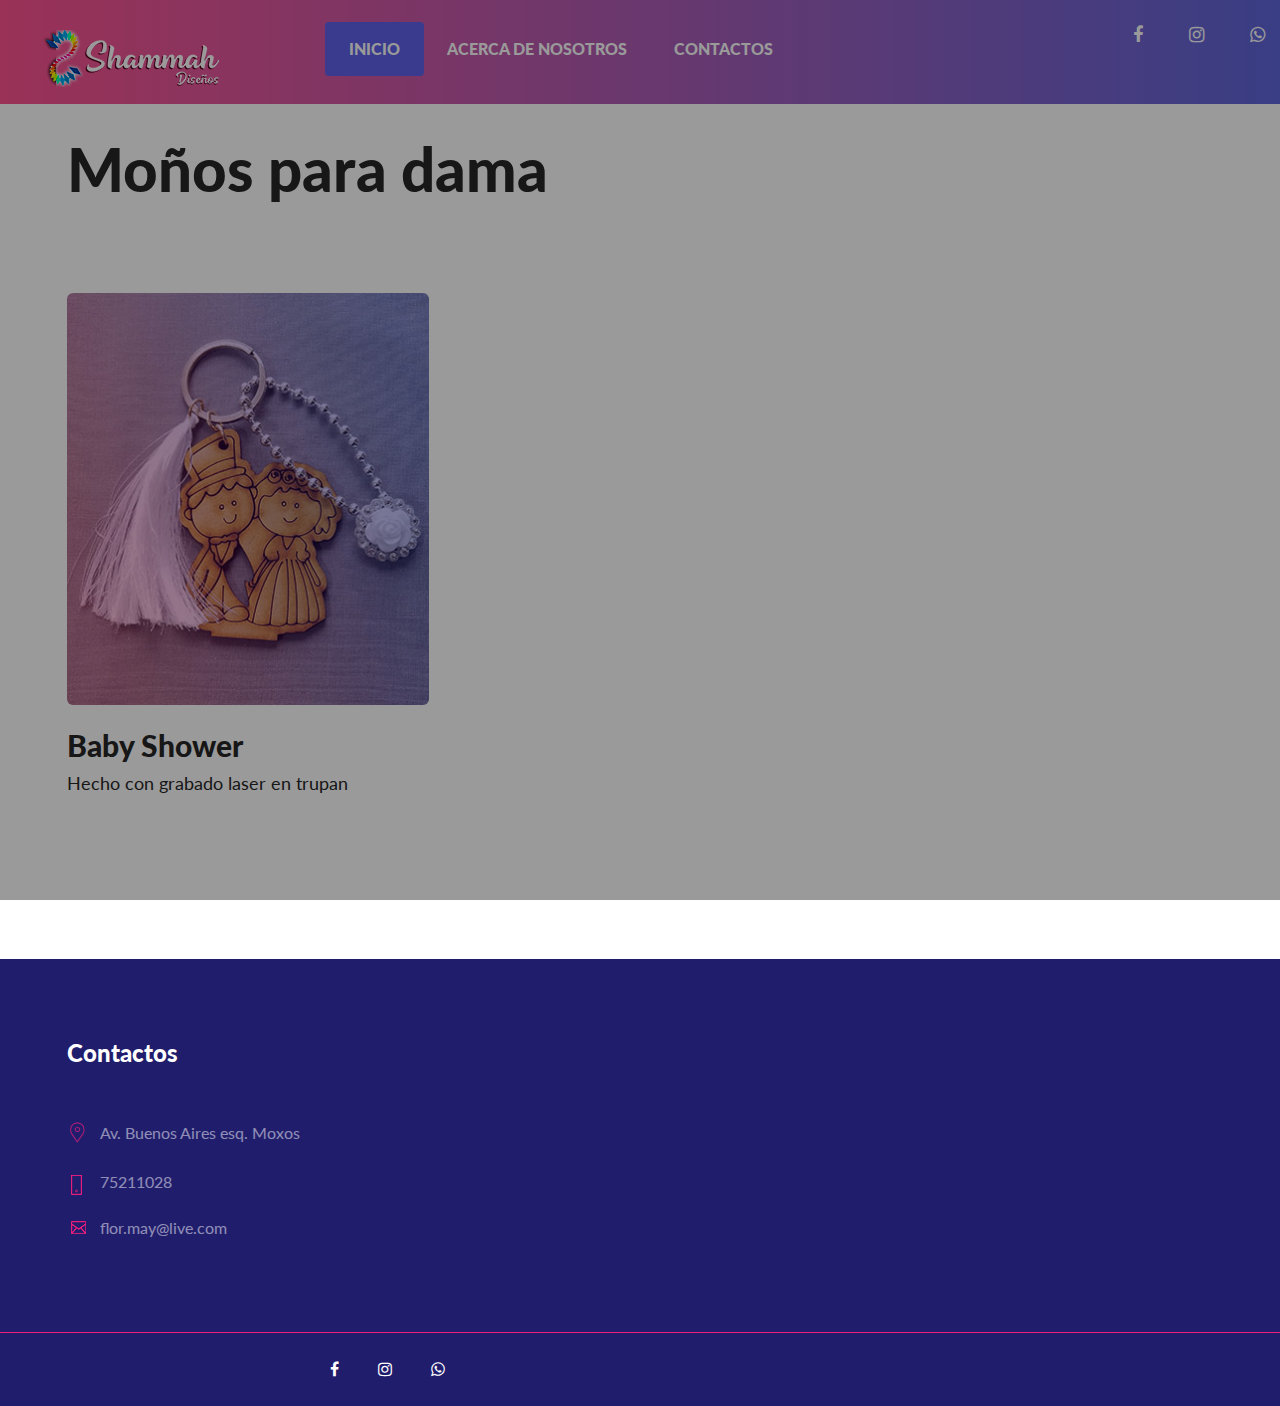
<file: p_monos.html>
<!DOCTYPE html>
<html lang="zxx">

<head>
    <meta charset="UTF-8">
    <meta name="description" content="Diseños y Souveniers">
    <meta name="keywords" content="Shammah, llaveros, recuerditos, regalos">
    <meta name="viewport" content="width=device-width, initial-scale=1.0">
    <meta http-equiv="X-UA-Compatible" content="ie=edge">
    <title>Productos</title>

    <!-- Google Font -->
    <link href="https://fonts.googleapis.com/css?family=Lato:100,300,400,700,900&display=swap" rel="stylesheet">

    <!-- Css Styles -->
    <link rel="stylesheet" href="css/bootstrap.min.css" type="text/css">
    <link rel="stylesheet" href="css/font-awesome.min.css" type="text/css">
    <link rel="stylesheet" href="css/flaticon.css" type="text/css">
    <link rel="stylesheet" href="css/owl.carousel.min.css" type="text/css">
    <link rel="stylesheet" href="css/slicknav.min.css" type="text/css">
    <link rel="stylesheet" href="css/style.css" type="text/css">
</head>

<body>
    <!-- Page Preloder -->
    <div id="preloder">
        <div class="loader"></div>
    </div>

    <!-- Header Section Begin -->
    <header class="header-section">
        <div class="container-fluid">
            <div class="row bg-overlay">
                <div class="header">
                    <div class="col-lg-12">
                        <div class="logo">
                            <a href="./index.html"><img src="img/logo.png" alt=""></a>
                        </div>
                        <div class="navigation mobile-menu">
                            <div class="main-menu">
                                <nav>
                                    <ul>
                                        <li><a class="active" href="./index.html">Inicio</a></li>
                                        <li><a href="./speakers.html">Acerca de nosotros</a></li>

                                        <li><a href="./contact.html">Contactos</a></li>
                                    </ul>
                                </nav>
                            </div>
                            <div class="top-social">
                                <a href="https://www.facebook.com/Dise%C3%B1os-Shammah-112416203463796/" target="_blank"><i class="fa fa-facebook"></i></a>
                                <a href="#" target="_blank"><i class="fa fa-instagram"></i></a>
                                <a href="https://api.whatsapp.com/send?phone=59175211028" target="_blank"><i class="fa fa-whatsapp"></i></a>

                            </div>
                        </div>
                        <div id="mobile-menu-wrap"></div>
                    </div>
                </div>
            </div>
        </div>
    </header>
    <!-- Header End -->




    <!-- Event Counter Begin -->

    <!-- Event Counter End -->

    <!-- Speaker Section Begin -->
    <section class="speaker-section spad">
        <div class="container">
            <div class="row">
                <div class="col-lg-12">
                    <div class="section-title">
                        <br/>
                        <br/>
                        <h2>Moños para dama</h2>
                    </div>
                </div>
            </div>
            <div class="row">


                <div class="col-lg-4 col-sm-6">
                    <div class="speakers-about">
                        <div class="speaker-img">
                            <A HREF="img/products/llaveritos/speaker-1.jpg">
                            <img src="img/products/llaveritos/speaker-1.jpg" alt="">
                            </A>
                        </div>
                        <div class="speaker-text">
                            <A HREF="">
                            <h3>Baby Shower <span>Hecho con grabado laser en trupan</span></h3>
                            </A>
                        </div>
                    </div>
                </div>




            </div>

        </div>
    </section>
    <!-- Speaker Section End -->


  <!-- Footer Begin -->
    <footer class="footer-section">
        <div class="container">
            <div class="row pb-70">


                <div class="col-lg-3 col-md-6">
                    <div class="contact-widget">
                        <h4>Contactos</h4>
                        <ul>
                            <li><i class="flaticon-placeholder-3"></i> <span>Av. Buenos Aires esq. Moxos</span></li>
                            <li><img src="img/phone.png" alt=""> <span>75211028</span></li>
                            <li><img src="img/envelop.png" alt=""> <span>flor.may@live.com</span></li>
                        </ul>
                    </div>
                </div>
            </div>
        </div>
        <div class="copyright-area">
            <div class="container">
                <div class="row">
                    <div class="col-lg-12">
                        <div class="copyright-text">

                            <div class="footer-social">
                              <a href="https://www.facebook.com/Dise%C3%B1os-Shammah-112416203463796/" target="_blank"><i class="fa fa-facebook"></i></a>
                              <a href="#" target="_blank"><i class="fa fa-instagram"></i></a>
                              <a href="https://api.whatsapp.com/send?phone=59175211028" target="_blank"><i class="fa fa-whatsapp"></i></a>
                            </div>

                        </div>
                    </div>
                </div>
            </div>
        </div>
    </footer>
    <!-- Footer End -->

    <!-- Js Plugins -->
    <script src="js/jquery-3.3.1.min.js"></script>
    <script src="js/bootstrap.min.js"></script>
    <script src="js/jquery.slicknav.js"></script>
    <script src="js/owl.carousel.min.js"></script>
    <script src="js/circle-progress.min.js"></script>
    <script src="js/jquery.countdown.min.js"></script>
    <script src="js/main.js"></script>
</body>

</html>
</file>
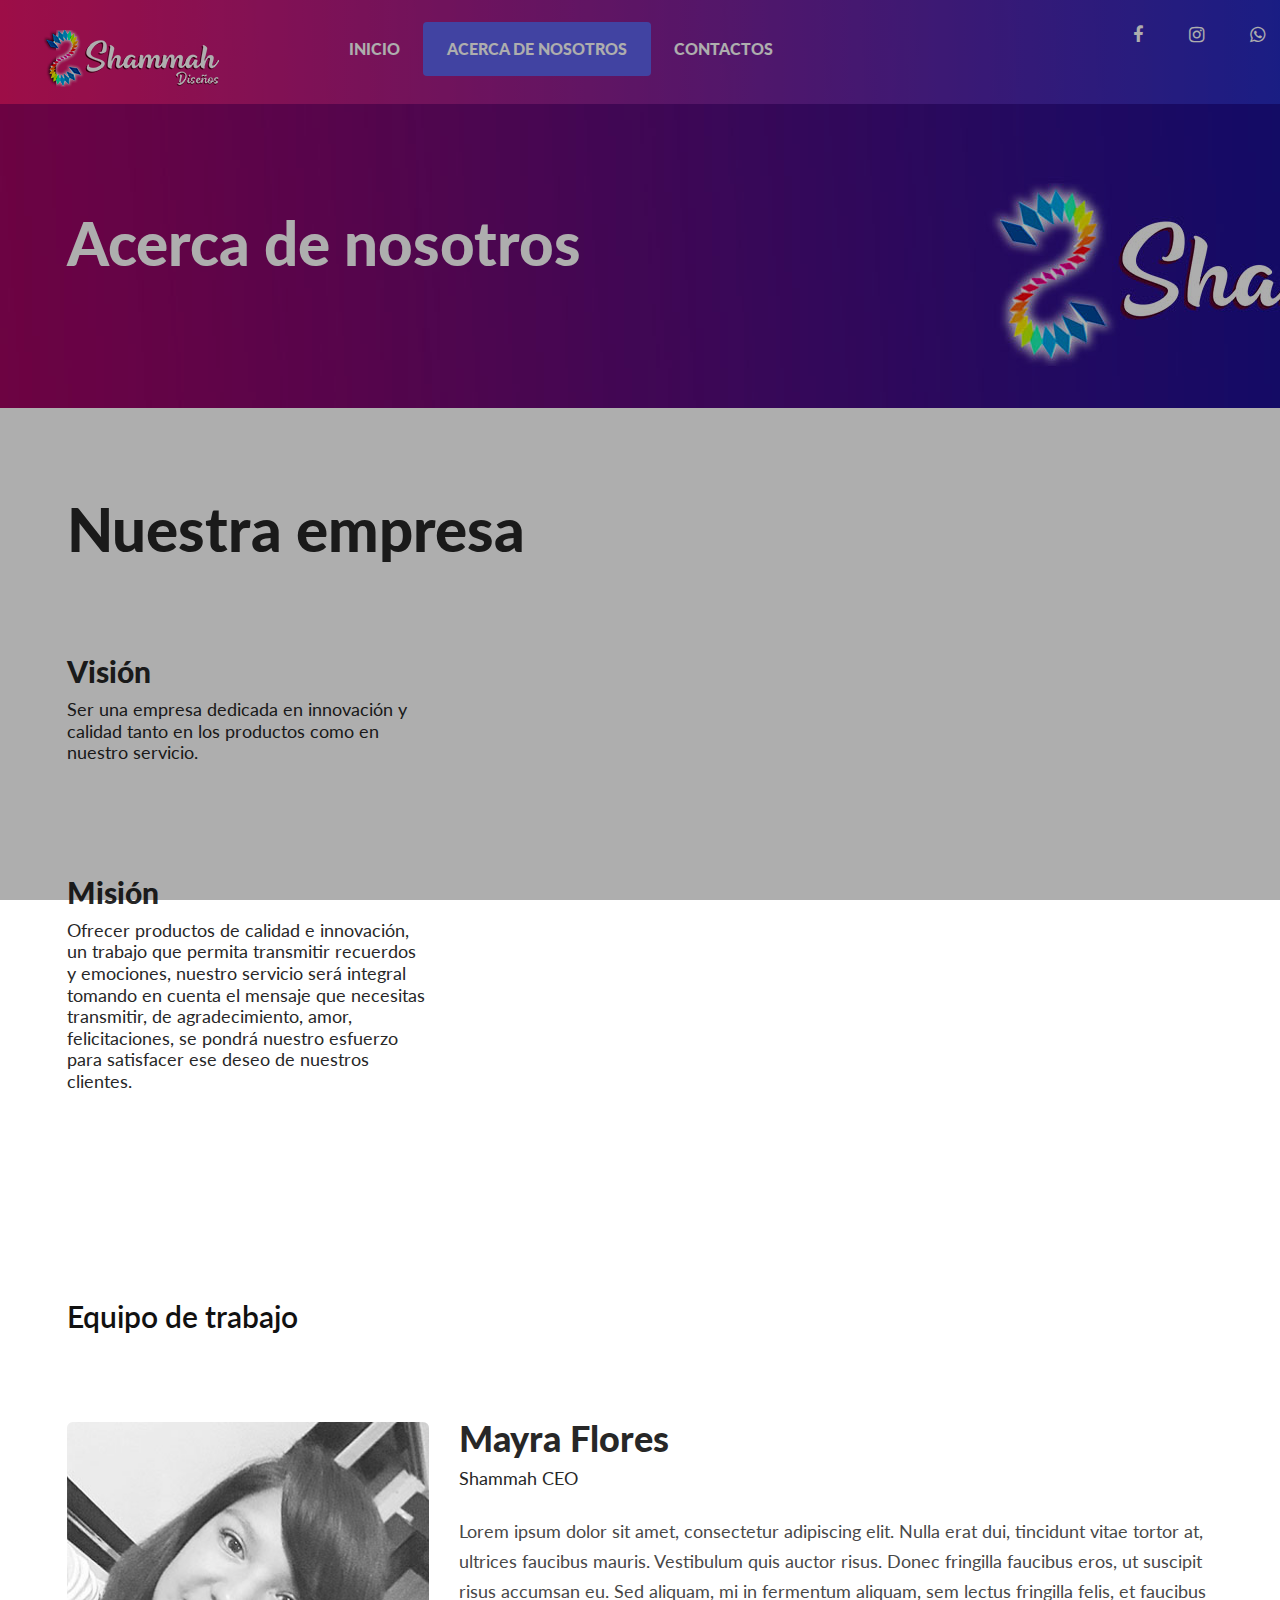
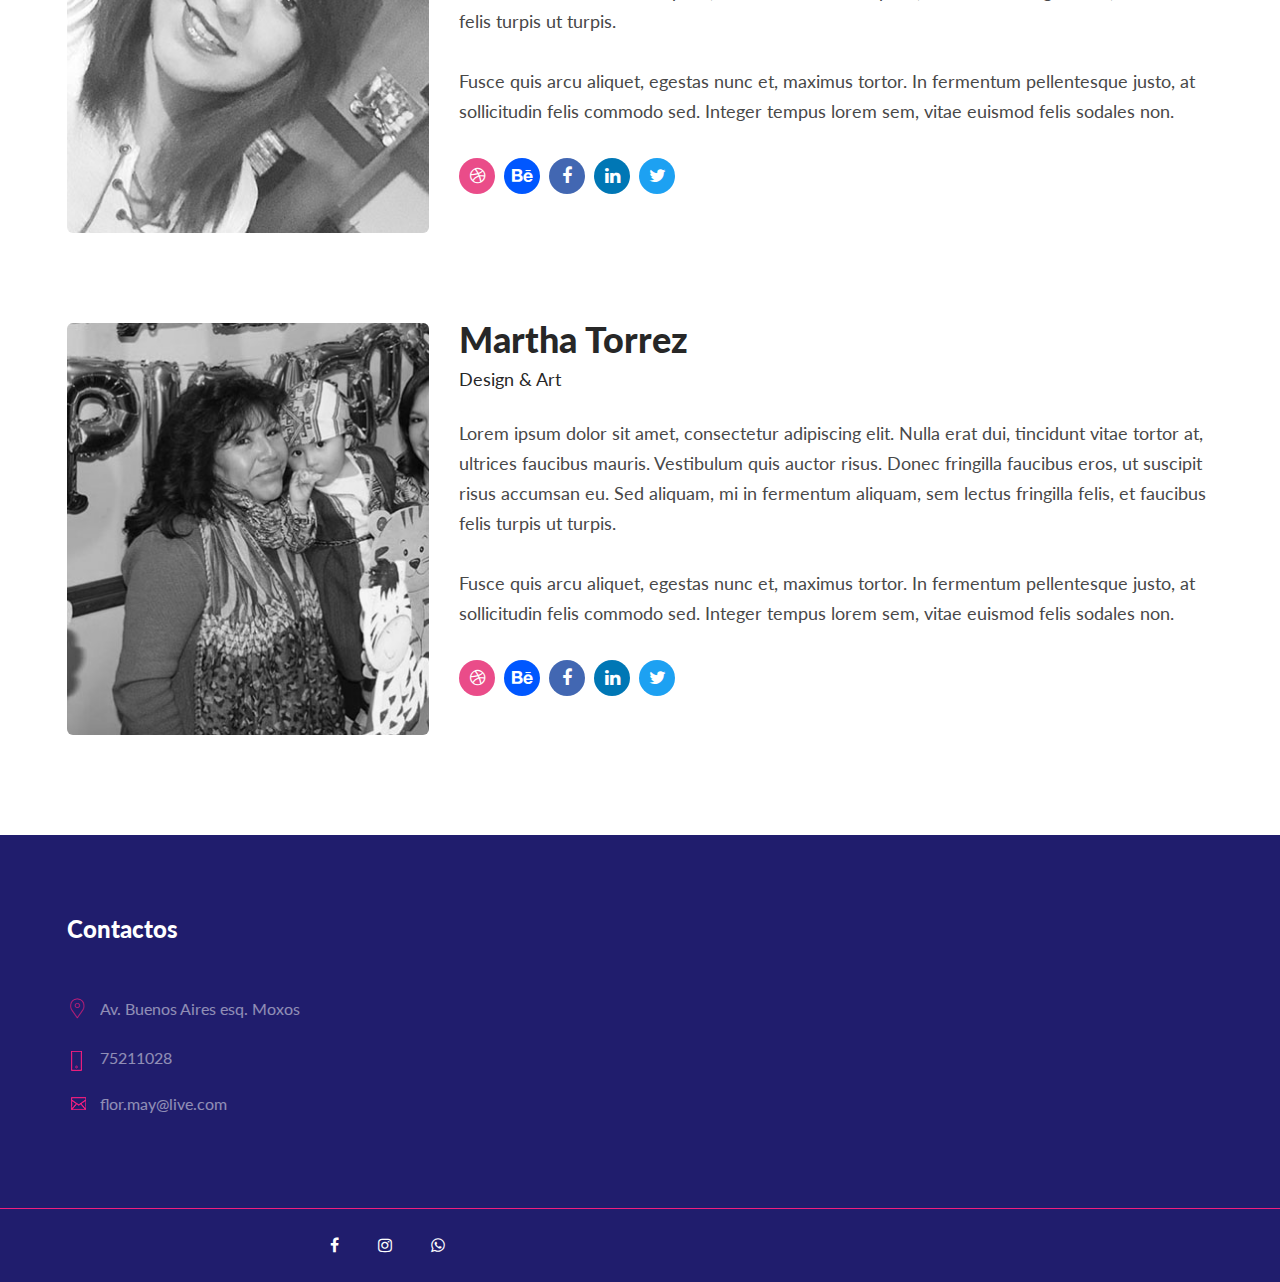
<file: speakers.html>
<!DOCTYPE html>
<html lang="zxx">

<head>
    <meta charset="UTF-8">
    <meta name="description" content="The Summit Conference Template">
    <meta name="keywords" content="The Summit Conference, unica, creative, html">
    <meta name="viewport" content="width=device-width, initial-scale=1.0">
    <meta http-equiv="X-UA-Compatible" content="ie=edge">
    <title>about</title>

    <!-- Google Font -->
    <link href="https://fonts.googleapis.com/css?family=Lato:100,300,400,700,900&display=swap" rel="stylesheet">

    <!-- Css Styles -->
    <link rel="stylesheet" href="css/bootstrap.min.css" type="text/css">
    <link rel="stylesheet" href="css/font-awesome.min.css" type="text/css">
    <link rel="stylesheet" href="css/flaticon.css" type="text/css">
    <link rel="stylesheet" href="css/owl.carousel.min.css" type="text/css">
    <link rel="stylesheet" href="css/slicknav.min.css" type="text/css">
    <link rel="stylesheet" href="css/style.css" type="text/css">
</head>

<body>
    <!-- Page Preloder -->
    <div id="preloder">
        <div class="loader"></div>
    </div>

    <!-- Header Section Begin -->
    <header class="header-section">
        <div class="container-fluid">
            <div class="row bg-overlay">
                <div class="header">
                    <div class="col-lg-12">
                        <div class="logo">
                            <a href="./index.html"><img src="img/logo.png" alt=""></a>
                        </div>
                        <div class="navigation mobile-menu">
                            <div class="main-menu">
                                <nav>
                                    <ul>
                                        <li><a href="./index.html">Inicio</a></li>
                                        <li><a class="active" href="./speakers.html">Acerca de Nosotros</a></li>

                                        <li><a href="./contact.html">Contactos</a></li>
                                    </ul>
                                </nav>
                            </div>
                            <div class="top-social">
                              <a href="https://www.facebook.com/Dise%C3%B1os-Shammah-112416203463796/" target="_blank"><i class="fa fa-facebook"></i></a>
                              <a href="#" target="_blank"><i class="fa fa-instagram"></i></a>
                              <a href="https://api.whatsapp.com/send?phone=59175211028" target="_blank"><i class="fa fa-whatsapp"></i></a>
                            </div>
                        </div>
                        <div id="mobile-menu-wrap"></div>
                    </div>
                </div>
            </div>
        </div>
    </header>
    <!-- Header End -->



    <!-- Hero Area Begin -->
    <div class="hero-area set-bg" data-setbg="img/speakers-bg.jpg">
        <div class="container">
            <div class="row">
                <div class="col-lg-12">
                    <div class="hero-text">
                        <h2>Acerca de nosotros</h2>
                    </div>
                </div>
            </div>
        </div>
    </div>
    <!-- Hero Area End -->

    <!-- Speaker Section Begin -->
    <section class="speaker-section spad speaker-all">
        <div class="container">
            <div class="row">
                <div class="col-lg-12">
                    <div class="section-title">
                        <h2>Nuestra empresa</h2>
                    </div>
                </div>
            </div>
            <div class="row">
                <div class="col-lg-4 col-md-6">
                    <div class="speakers-about">

                        <div class="speaker-text">
                            <h3>Visión <span>Ser una empresa dedicada en innovación y calidad tanto en los productos como en nuestro servicio.</span></h3>
                        </div>
                        <br>

                    </div>
                </div>
            </div>
            <div class="row">
                <div class="col-lg-4 col-md-6">
                    <div class="speakers-about">

                      <div class="speaker-text">
                          <h3>Misión <span>Ofrecer productos de calidad e innovación, un trabajo que permita transmitir recuerdos y emociones, nuestro servicio será integral tomando en cuenta el mensaje que necesitas transmitir, de agradecimiento, amor, felicitaciones, se pondrá nuestro esfuerzo para satisfacer ese deseo de nuestros clientes.</span></h3>
                      </div>
                        <br>

                    </div>
                </div>
            </div>





        </div>
    </section>
    <!-- Speaker Section End -->


    <!-- Special Guest Begin -->
    <section class="special-guest spad">
        <div class="container">
            <div class="row">
                <div class="col-lg-12">
                    <div class="section-title">
                        <h3>Equipo de trabajo</h3>
                    </div>
                </div>
            </div>
            <div class="row pb-90">
                <div class="col-xl-4 col-lg-5">
                    <div class="guest-img">
                        <img src="img/speakers/guest-1.jpg" alt="">
                    </div>
                </div>
                <div class="col-xl-8 col-lg-7">
                    <div class="guest-info">
                        <h2>Mayra Flores <span>Shammah CEO</span></h2>
                        <p class="long-text">Lorem ipsum dolor sit amet, consectetur adipiscing elit. Nulla erat dui,
                            tincidunt vitae tortor at, ultrices faucibus mauris. Vestibulum quis auctor risus. Donec
                            fringilla faucibus eros, ut suscipit risus accumsan eu. Sed aliquam, mi in fermentum
                            aliquam, sem lectus fringilla felis, et faucibus felis turpis ut turpis. </p>
                        <p>Fusce quis arcu aliquet, egestas nunc et, maximus tortor. In fermentum pellentesque justo, at
                            sollicitudin felis commodo sed. Integer tempus lorem sem, vitae euismod felis sodales non.
                        </p>
                        <div class="guest-links">
                            <a href="#"><i class="fa fa-dribbble"></i></a>
                            <a href="#" class="behance"><i class="fa fa-behance"></i></a>
                            <a href="#" class="facebook"><i class="fa fa-facebook"></i></a>
                            <a href="#" class="linkedin"><i class="fa fa-linkedin"></i></a>
                            <a href="#" class="twitter"><i class="fa fa-twitter"></i></a>
                        </div>
                    </div>
                </div>
            </div>
            <div class="row">
                <div class="col-xl-4 col-lg-5">
                    <div class="guest-img">
                        <img src="img/speakers/guest-2.jpg" alt="">
                    </div>
                </div>
                <div class="col-xl-8 col-lg-7">
                    <div class="guest-info">
                        <h2>Martha Torrez <span>Design & Art</span></h2>
                        <p class="long-text">Lorem ipsum dolor sit amet, consectetur adipiscing elit. Nulla erat dui,
                            tincidunt vitae tortor at, ultrices faucibus mauris. Vestibulum quis auctor risus. Donec
                            fringilla faucibus eros, ut suscipit risus accumsan eu. Sed aliquam, mi in fermentum
                            aliquam, sem lectus fringilla felis, et faucibus felis turpis ut turpis. </p>
                        <p>Fusce quis arcu aliquet, egestas nunc et, maximus tortor. In fermentum pellentesque justo, at
                            sollicitudin felis commodo sed. Integer tempus lorem sem, vitae euismod felis sodales non.
                        </p>
                        <div class="guest-links">
                            <a href="#"><i class="fa fa-dribbble"></i></a>
                            <a href="#" class="behance"><i class="fa fa-behance"></i></a>
                            <a href="#" class="facebook"><i class="fa fa-facebook"></i></a>
                            <a href="#" class="linkedin"><i class="fa fa-linkedin"></i></a>
                            <a href="#" class="twitter"><i class="fa fa-twitter"></i></a>
                        </div>
                    </div>
                </div>
            </div>
        </div>
    </section>
    <!-- Special Guest End -->



    <!-- Footer Begin -->
    <footer class="footer-section">
      <div class="container">
          <div class="row pb-70">

              <div class="col-lg-3 col-md-6">
                  <div class="contact-widget">
                      <h4>Contactos</h4>
                      <ul>
                          <li><i class="flaticon-placeholder-3"></i> <span>Av. Buenos Aires esq. Moxos</span></li>
                          <li><img src="img/phone.png" alt=""> <span>75211028</span></li>
                          <li><img src="img/envelop.png" alt=""> <span>flor.may@live.com</span></li>
                      </ul>
                  </div>
              </div>
          </div>
      </div>
        <div class="copyright-area">
            <div class="container">
                <div class="row">
                    <div class="col-lg-12">
                        <div class="copyright-text">
                          <div class="footer-social">
                              <a href="https://www.facebook.com/Dise%C3%B1os-Shammah-112416203463796/" target="_blank"><i class="fa fa-facebook"></i></a>
                              <a href="#"><i class="fa fa-instagram" target="_blank"></i></a>
                              <a href="https://api.whatsapp.com/send?phone=59175211028" target="_blank"><i class="fa fa-whatsapp"></i></a>
                            </div>

                        </div>
                    </div>
                </div>
            </div>
        </div>
    </footer>
    <!-- Footer End -->

    <!-- Js Plugins -->
    <script src="js/jquery-3.3.1.min.js"></script>
    <script src="js/bootstrap.min.js"></script>
    <script src="js/jquery.slicknav.js"></script>
    <script src="js/owl.carousel.min.js"></script>
    <script src="js/circle-progress.min.js"></script>
    <script src="js/jquery.countdown.min.js"></script>
    <script src="js/main.js"></script>
</body>

</html>
</file>
<file: css/flaticon.css>
/*
  	Flaticon icon font: Flaticon
  	Creation date: 22/06/2016 15:41
  	*/

@font-face {
  font-family: "Flaticon";
  src: url("../fonts/Flaticon.eot");
  src: url("../fonts/Flaticon.eot?#iefix") format("embedded-opentype"),
       url("../fonts/Flaticon.woff") format("woff"),
       url("../fonts/Flaticon.ttf") format("truetype"),
       url("../fonts/Flaticon.svg#Flaticon") format("svg");
  font-weight: normal;
  font-style: normal;
}

@media screen and (-webkit-min-device-pixel-ratio:0) {
  @font-face {
    font-family: "Flaticon";
    src: url("../fonts/Flaticon.svg#Flaticon") format("svg");
  }
}

[class^="flaticon-"]:before, [class*=" flaticon-"]:before,
[class^="flaticon-"]:after, [class*=" flaticon-"]:after {   
  font-family: Flaticon;
        font-size: 20px;
font-style: normal;
margin-left: 0;
}

.flaticon-add:before { content: "\f100"; }
.flaticon-add-1:before { content: "\f101"; }
.flaticon-add-2:before { content: "\f102"; }
.flaticon-add-3:before { content: "\f103"; }
.flaticon-agenda:before { content: "\f104"; }
.flaticon-alarm:before { content: "\f105"; }
.flaticon-alarm-1:before { content: "\f106"; }
.flaticon-alarm-clock:before { content: "\f107"; }
.flaticon-alarm-clock-1:before { content: "\f108"; }
.flaticon-albums:before { content: "\f109"; }
.flaticon-app:before { content: "\f10a"; }
.flaticon-archive:before { content: "\f10b"; }
.flaticon-archive-1:before { content: "\f10c"; }
.flaticon-archive-2:before { content: "\f10d"; }
.flaticon-archive-3:before { content: "\f10e"; }
.flaticon-attachment:before { content: "\f10f"; }
.flaticon-back:before { content: "\f110"; }
.flaticon-battery:before { content: "\f111"; }
.flaticon-battery-1:before { content: "\f112"; }
.flaticon-battery-2:before { content: "\f113"; }
.flaticon-battery-3:before { content: "\f114"; }
.flaticon-battery-4:before { content: "\f115"; }
.flaticon-battery-5:before { content: "\f116"; }
.flaticon-battery-6:before { content: "\f117"; }
.flaticon-battery-7:before { content: "\f118"; }
.flaticon-battery-8:before { content: "\f119"; }
.flaticon-battery-9:before { content: "\f11a"; }
.flaticon-binoculars:before { content: "\f11b"; }
.flaticon-blueprint:before { content: "\f11c"; }
.flaticon-bluetooth:before { content: "\f11d"; }
.flaticon-bluetooth-1:before { content: "\f11e"; }
.flaticon-bookmark:before { content: "\f11f"; }
.flaticon-bookmark-1:before { content: "\f120"; }
.flaticon-briefcase:before { content: "\f121"; }
.flaticon-broken-link:before { content: "\f122"; }
.flaticon-calculator:before { content: "\f123"; }
.flaticon-calculator-1:before { content: "\f124"; }
.flaticon-calendar:before { content: "\f125"; }
.flaticon-calendar-1:before { content: "\f126"; }
.flaticon-calendar-2:before { content: "\f127"; }
.flaticon-calendar-3:before { content: "\f128"; }
.flaticon-calendar-4:before { content: "\f129"; }
.flaticon-calendar-5:before { content: "\f12a"; }
.flaticon-calendar-6:before { content: "\f12b"; }
.flaticon-calendar-7:before { content: "\f12c"; }
.flaticon-checked:before { content: "\f12d"; }
.flaticon-checked-1:before { content: "\f12e"; }
.flaticon-clock:before { content: "\f12f"; }
.flaticon-clock-1:before { content: "\f130"; }
.flaticon-close:before { content: "\f131"; }
.flaticon-cloud:before { content: "\f132"; }
.flaticon-cloud-computing:before { content: "\f133"; }
.flaticon-cloud-computing-1:before { content: "\f134"; }
.flaticon-cloud-computing-2:before { content: "\f135"; }
.flaticon-cloud-computing-3:before { content: "\f136"; }
.flaticon-cloud-computing-4:before { content: "\f137"; }
.flaticon-cloud-computing-5:before { content: "\f138"; }
.flaticon-command:before { content: "\f139"; }
.flaticon-compact-disc:before { content: "\f13a"; }
.flaticon-compact-disc-1:before { content: "\f13b"; }
.flaticon-compact-disc-2:before { content: "\f13c"; }
.flaticon-compass:before { content: "\f13d"; }
.flaticon-compose:before { content: "\f13e"; }
.flaticon-controls:before { content: "\f13f"; }
.flaticon-controls-1:before { content: "\f140"; }
.flaticon-controls-2:before { content: "\f141"; }
.flaticon-controls-3:before { content: "\f142"; }
.flaticon-controls-4:before { content: "\f143"; }
.flaticon-controls-5:before { content: "\f144"; }
.flaticon-controls-6:before { content: "\f145"; }
.flaticon-controls-7:before { content: "\f146"; }
.flaticon-controls-8:before { content: "\f147"; }
.flaticon-controls-9:before { content: "\f148"; }
.flaticon-database:before { content: "\f149"; }
.flaticon-database-1:before { content: "\f14a"; }
.flaticon-database-2:before { content: "\f14b"; }
.flaticon-database-3:before { content: "\f14c"; }
.flaticon-diamond:before { content: "\f14d"; }
.flaticon-diploma:before { content: "\f14e"; }
.flaticon-dislike:before { content: "\f14f"; }
.flaticon-dislike-1:before { content: "\f150"; }
.flaticon-divide:before { content: "\f151"; }
.flaticon-divide-1:before { content: "\f152"; }
.flaticon-division:before { content: "\f153"; }
.flaticon-document:before { content: "\f154"; }
.flaticon-download:before { content: "\f155"; }
.flaticon-edit:before { content: "\f156"; }
.flaticon-edit-1:before { content: "\f157"; }
.flaticon-eject:before { content: "\f158"; }
.flaticon-eject-1:before { content: "\f159"; }
.flaticon-equal:before { content: "\f15a"; }
.flaticon-equal-1:before { content: "\f15b"; }
.flaticon-equal-2:before { content: "\f15c"; }
.flaticon-error:before { content: "\f15d"; }
.flaticon-exit:before { content: "\f15e"; }
.flaticon-exit-1:before { content: "\f15f"; }
.flaticon-exit-2:before { content: "\f160"; }
.flaticon-eyeglasses:before { content: "\f161"; }
.flaticon-fast-forward:before { content: "\f162"; }
.flaticon-fast-forward-1:before { content: "\f163"; }
.flaticon-fax:before { content: "\f164"; }
.flaticon-file:before { content: "\f165"; }
.flaticon-file-1:before { content: "\f166"; }
.flaticon-file-2:before { content: "\f167"; }
.flaticon-film:before { content: "\f168"; }
.flaticon-fingerprint:before { content: "\f169"; }
.flaticon-flag:before { content: "\f16a"; }
.flaticon-flag-1:before { content: "\f16b"; }
.flaticon-flag-2:before { content: "\f16c"; }
.flaticon-flag-3:before { content: "\f16d"; }
.flaticon-flag-4:before { content: "\f16e"; }
.flaticon-focus:before { content: "\f16f"; }
.flaticon-folder:before { content: "\f170"; }
.flaticon-folder-1:before { content: "\f171"; }
.flaticon-folder-10:before { content: "\f172"; }
.flaticon-folder-11:before { content: "\f173"; }
.flaticon-folder-12:before { content: "\f174"; }
.flaticon-folder-13:before { content: "\f175"; }
.flaticon-folder-14:before { content: "\f176"; }
.flaticon-folder-15:before { content: "\f177"; }
.flaticon-folder-16:before { content: "\f178"; }
.flaticon-folder-17:before { content: "\f179"; }
.flaticon-folder-18:before { content: "\f17a"; }
.flaticon-folder-19:before { content: "\f17b"; }
.flaticon-folder-2:before { content: "\f17c"; }
.flaticon-folder-3:before { content: "\f17d"; }
.flaticon-folder-4:before { content: "\f17e"; }
.flaticon-folder-5:before { content: "\f17f"; }
.flaticon-folder-6:before { content: "\f180"; }
.flaticon-folder-7:before { content: "\f181"; }
.flaticon-folder-8:before { content: "\f182"; }
.flaticon-folder-9:before { content: "\f183"; }
.flaticon-forbidden:before { content: "\f184"; }
.flaticon-funnel:before { content: "\f185"; }
.flaticon-garbage:before { content: "\f186"; }
.flaticon-garbage-1:before { content: "\f187"; }
.flaticon-garbage-2:before { content: "\f188"; }
.flaticon-gift:before { content: "\f189"; }
.flaticon-help:before { content: "\f18a"; }
.flaticon-hide:before { content: "\f18b"; }
.flaticon-hold:before { content: "\f18c"; }
.flaticon-home:before { content: "\f18d"; }
.flaticon-home-1:before { content: "\f18e"; }
.flaticon-home-2:before { content: "\f18f"; }
.flaticon-hourglass:before { content: "\f190"; }
.flaticon-hourglass-1:before { content: "\f191"; }
.flaticon-hourglass-2:before { content: "\f192"; }
.flaticon-hourglass-3:before { content: "\f193"; }
.flaticon-house:before { content: "\f194"; }
.flaticon-id-card:before { content: "\f195"; }
.flaticon-id-card-1:before { content: "\f196"; }
.flaticon-id-card-2:before { content: "\f197"; }
.flaticon-id-card-3:before { content: "\f198"; }
.flaticon-id-card-4:before { content: "\f199"; }
.flaticon-id-card-5:before { content: "\f19a"; }
.flaticon-idea:before { content: "\f19b"; }
.flaticon-incoming:before { content: "\f19c"; }
.flaticon-infinity:before { content: "\f19d"; }
.flaticon-info:before { content: "\f19e"; }
.flaticon-internet:before { content: "\f19f"; }
.flaticon-key:before { content: "\f1a0"; }
.flaticon-lamp:before { content: "\f1a1"; }
.flaticon-layers:before { content: "\f1a2"; }
.flaticon-layers-1:before { content: "\f1a3"; }
.flaticon-like:before { content: "\f1a4"; }
.flaticon-like-1:before { content: "\f1a5"; }
.flaticon-like-2:before { content: "\f1a6"; }
.flaticon-link:before { content: "\f1a7"; }
.flaticon-list:before { content: "\f1a8"; }
.flaticon-list-1:before { content: "\f1a9"; }
.flaticon-lock:before { content: "\f1aa"; }
.flaticon-lock-1:before { content: "\f1ab"; }
.flaticon-locked:before { content: "\f1ac"; }
.flaticon-locked-1:before { content: "\f1ad"; }
.flaticon-locked-2:before { content: "\f1ae"; }
.flaticon-locked-3:before { content: "\f1af"; }
.flaticon-locked-4:before { content: "\f1b0"; }
.flaticon-locked-5:before { content: "\f1b1"; }
.flaticon-locked-6:before { content: "\f1b2"; }
.flaticon-login:before { content: "\f1b3"; }
.flaticon-magic-wand:before { content: "\f1b4"; }
.flaticon-magnet:before { content: "\f1b5"; }
.flaticon-magnet-1:before { content: "\f1b6"; }
.flaticon-magnet-2:before { content: "\f1b7"; }
.flaticon-map:before { content: "\f1b8"; }
.flaticon-map-1:before { content: "\f1b9"; }
.flaticon-map-2:before { content: "\f1ba"; }
.flaticon-map-location:before { content: "\f1bb"; }
.flaticon-megaphone:before { content: "\f1bc"; }
.flaticon-megaphone-1:before { content: "\f1bd"; }
.flaticon-menu:before { content: "\f1be"; }
.flaticon-menu-1:before { content: "\f1bf"; }
.flaticon-menu-2:before { content: "\f1c0"; }
.flaticon-menu-3:before { content: "\f1c1"; }
.flaticon-menu-4:before { content: "\f1c2"; }
.flaticon-microphone:before { content: "\f1c3"; }
.flaticon-microphone-1:before { content: "\f1c4"; }
.flaticon-minus:before { content: "\f1c5"; }
.flaticon-minus-1:before { content: "\f1c6"; }
.flaticon-more:before { content: "\f1c7"; }
.flaticon-more-1:before { content: "\f1c8"; }
.flaticon-more-2:before { content: "\f1c9"; }
.flaticon-multiply:before { content: "\f1ca"; }
.flaticon-multiply-1:before { content: "\f1cb"; }
.flaticon-music-player:before { content: "\f1cc"; }
.flaticon-music-player-1:before { content: "\f1cd"; }
.flaticon-music-player-2:before { content: "\f1ce"; }
.flaticon-music-player-3:before { content: "\f1cf"; }
.flaticon-mute:before { content: "\f1d0"; }
.flaticon-muted:before { content: "\f1d1"; }
.flaticon-navigation:before { content: "\f1d2"; }
.flaticon-navigation-1:before { content: "\f1d3"; }
.flaticon-network:before { content: "\f1d4"; }
.flaticon-newspaper:before { content: "\f1d5"; }
.flaticon-next:before { content: "\f1d6"; }
.flaticon-note:before { content: "\f1d7"; }
.flaticon-notebook:before { content: "\f1d8"; }
.flaticon-notebook-1:before { content: "\f1d9"; }
.flaticon-notebook-2:before { content: "\f1da"; }
.flaticon-notebook-3:before { content: "\f1db"; }
.flaticon-notebook-4:before { content: "\f1dc"; }
.flaticon-notebook-5:before { content: "\f1dd"; }
.flaticon-notepad:before { content: "\f1de"; }
.flaticon-notepad-1:before { content: "\f1df"; }
.flaticon-notepad-2:before { content: "\f1e0"; }
.flaticon-notification:before { content: "\f1e1"; }
.flaticon-paper-plane:before { content: "\f1e2"; }
.flaticon-paper-plane-1:before { content: "\f1e3"; }
.flaticon-pause:before { content: "\f1e4"; }
.flaticon-pause-1:before { content: "\f1e5"; }
.flaticon-percent:before { content: "\f1e6"; }
.flaticon-percent-1:before { content: "\f1e7"; }
.flaticon-perspective:before { content: "\f1e8"; }
.flaticon-photo-camera:before { content: "\f1e9"; }
.flaticon-photo-camera-1:before { content: "\f1ea"; }
.flaticon-photos:before { content: "\f1eb"; }
.flaticon-picture:before { content: "\f1ec"; }
.flaticon-picture-1:before { content: "\f1ed"; }
.flaticon-picture-2:before { content: "\f1ee"; }
.flaticon-pin:before { content: "\f1ef"; }
.flaticon-placeholder:before { content: "\f1f0"; }
.flaticon-placeholder-1:before { content: "\f1f1"; }
.flaticon-placeholder-2:before { content: "\f1f2"; }
.flaticon-placeholder-3:before { content: "\f1f3"; }
.flaticon-placeholders:before { content: "\f1f4"; }
.flaticon-play-button:before { content: "\f1f5"; }
.flaticon-play-button-1:before { content: "\f1f6"; }
.flaticon-plus:before { content: "\f1f7"; }
.flaticon-power:before { content: "\f1f8"; }
.flaticon-previous:before { content: "\f1f9"; }
.flaticon-price-tag:before { content: "\f1fa"; }
.flaticon-print:before { content: "\f1fb"; }
.flaticon-push-pin:before { content: "\f1fc"; }
.flaticon-radar:before { content: "\f1fd"; }
.flaticon-reading:before { content: "\f1fe"; }
.flaticon-record:before { content: "\f1ff"; }
.flaticon-repeat:before { content: "\f200"; }
.flaticon-repeat-1:before { content: "\f201"; }
.flaticon-restart:before { content: "\f202"; }
.flaticon-resume:before { content: "\f203"; }
.flaticon-rewind:before { content: "\f204"; }
.flaticon-rewind-1:before { content: "\f205"; }
.flaticon-route:before { content: "\f206"; }
.flaticon-save:before { content: "\f207"; }
.flaticon-search:before { content: "\f208"; }
.flaticon-search-1:before { content: "\f209"; }
.flaticon-send:before { content: "\f20a"; }
.flaticon-server:before { content: "\f20b"; }
.flaticon-server-1:before { content: "\f20c"; }
.flaticon-server-2:before { content: "\f20d"; }
.flaticon-server-3:before { content: "\f20e"; }
.flaticon-settings:before { content: "\f20f"; }
.flaticon-settings-1:before { content: "\f210"; }
.flaticon-settings-2:before { content: "\f211"; }
.flaticon-settings-3:before { content: "\f212"; }
.flaticon-settings-4:before { content: "\f213"; }
.flaticon-settings-5:before { content: "\f214"; }
.flaticon-settings-6:before { content: "\f215"; }
.flaticon-settings-7:before { content: "\f216"; }
.flaticon-settings-8:before { content: "\f217"; }
.flaticon-settings-9:before { content: "\f218"; }
.flaticon-share:before { content: "\f219"; }
.flaticon-share-1:before { content: "\f21a"; }
.flaticon-share-2:before { content: "\f21b"; }
.flaticon-shuffle:before { content: "\f21c"; }
.flaticon-shuffle-1:before { content: "\f21d"; }
.flaticon-shutdown:before { content: "\f21e"; }
.flaticon-sign:before { content: "\f21f"; }
.flaticon-sign-1:before { content: "\f220"; }
.flaticon-skip:before { content: "\f221"; }
.flaticon-smartphone:before { content: "\f222"; }
.flaticon-smartphone-1:before { content: "\f223"; }
.flaticon-smartphone-10:before { content: "\f224"; }
.flaticon-smartphone-11:before { content: "\f225"; }
.flaticon-smartphone-2:before { content: "\f226"; }
.flaticon-smartphone-3:before { content: "\f227"; }
.flaticon-smartphone-4:before { content: "\f228"; }
.flaticon-smartphone-5:before { content: "\f229"; }
.flaticon-smartphone-6:before { content: "\f22a"; }
.flaticon-smartphone-7:before { content: "\f22b"; }
.flaticon-smartphone-8:before { content: "\f22c"; }
.flaticon-smartphone-9:before { content: "\f22d"; }
.flaticon-speaker:before { content: "\f22e"; }
.flaticon-speaker-1:before { content: "\f22f"; }
.flaticon-speaker-2:before { content: "\f230"; }
.flaticon-speaker-3:before { content: "\f231"; }
.flaticon-speaker-4:before { content: "\f232"; }
.flaticon-speaker-5:before { content: "\f233"; }
.flaticon-speaker-6:before { content: "\f234"; }
.flaticon-speaker-7:before { content: "\f235"; }
.flaticon-speaker-8:before { content: "\f236"; }
.flaticon-spotlight:before { content: "\f237"; }
.flaticon-star:before { content: "\f238"; }
.flaticon-star-1:before { content: "\f239"; }
.flaticon-stop:before { content: "\f23a"; }
.flaticon-stop-1:before { content: "\f23b"; }
.flaticon-stopwatch:before { content: "\f23c"; }
.flaticon-stopwatch-1:before { content: "\f23d"; }
.flaticon-stopwatch-2:before { content: "\f23e"; }
.flaticon-stopwatch-3:before { content: "\f23f"; }
.flaticon-stopwatch-4:before { content: "\f240"; }
.flaticon-street:before { content: "\f241"; }
.flaticon-street-1:before { content: "\f242"; }
.flaticon-substract:before { content: "\f243"; }
.flaticon-substract-1:before { content: "\f244"; }
.flaticon-success:before { content: "\f245"; }
.flaticon-switch:before { content: "\f246"; }
.flaticon-switch-1:before { content: "\f247"; }
.flaticon-switch-2:before { content: "\f248"; }
.flaticon-switch-3:before { content: "\f249"; }
.flaticon-switch-4:before { content: "\f24a"; }
.flaticon-switch-5:before { content: "\f24b"; }
.flaticon-switch-6:before { content: "\f24c"; }
.flaticon-switch-7:before { content: "\f24d"; }
.flaticon-tabs:before { content: "\f24e"; }
.flaticon-tabs-1:before { content: "\f24f"; }
.flaticon-target:before { content: "\f250"; }
.flaticon-television:before { content: "\f251"; }
.flaticon-television-1:before { content: "\f252"; }
.flaticon-time:before { content: "\f253"; }
.flaticon-trash:before { content: "\f254"; }
.flaticon-umbrella:before { content: "\f255"; }
.flaticon-unlink:before { content: "\f256"; }
.flaticon-unlocked:before { content: "\f257"; }
.flaticon-unlocked-1:before { content: "\f258"; }
.flaticon-unlocked-2:before { content: "\f259"; }
.flaticon-upload:before { content: "\f25a"; }
.flaticon-user:before { content: "\f25b"; }
.flaticon-user-1:before { content: "\f25c"; }
.flaticon-user-2:before { content: "\f25d"; }
.flaticon-user-3:before { content: "\f25e"; }
.flaticon-user-4:before { content: "\f25f"; }
.flaticon-user-5:before { content: "\f260"; }
.flaticon-user-6:before { content: "\f261"; }
.flaticon-user-7:before { content: "\f262"; }
.flaticon-users:before { content: "\f263"; }
.flaticon-users-1:before { content: "\f264"; }
.flaticon-video-camera:before { content: "\f265"; }
.flaticon-video-camera-1:before { content: "\f266"; }
.flaticon-video-player:before { content: "\f267"; }
.flaticon-video-player-1:before { content: "\f268"; }
.flaticon-video-player-2:before { content: "\f269"; }
.flaticon-view:before { content: "\f26a"; }
.flaticon-view-1:before { content: "\f26b"; }
.flaticon-view-2:before { content: "\f26c"; }
.flaticon-volume-control:before { content: "\f26d"; }
.flaticon-volume-control-1:before { content: "\f26e"; }
.flaticon-warning:before { content: "\f26f"; }
.flaticon-wifi:before { content: "\f270"; }
.flaticon-wifi-1:before { content: "\f271"; }
.flaticon-windows:before { content: "\f272"; }
.flaticon-windows-1:before { content: "\f273"; }
.flaticon-windows-2:before { content: "\f274"; }
.flaticon-windows-3:before { content: "\f275"; }
.flaticon-windows-4:before { content: "\f276"; }
.flaticon-wireless-internet:before { content: "\f277"; }
.flaticon-worldwide:before { content: "\f278"; }
.flaticon-worldwide-1:before { content: "\f279"; }
.flaticon-zoom-in:before { content: "\f27a"; }
.flaticon-zoom-out:before { content: "\f27b"; }
</file>
<file: css/style.css>
/* =================================
------------------------------------
  The Summit Conference
  Version: 1.0
 ------------------------------------
 ====================================*/


/*----------------------------------------*/
/* Template default CSS
/*----------------------------------------*/

html,
body {
	height: 100%;
	font-family: "Lato", sans-serif;
	-webkit-font-smoothing: antialiased;
	font-smoothing: antialiased;
	background: none;
}

h1,
h2,
h3,
h4,
h5,
h6 {
	margin: 0;
	color: #111111;
	font-weight: 600;
}

h1 {
	font-size: 70px;
}

h2 {
	font-size: 36px;
}

h3 {
	font-size: 30px;
}

h4 {
	font-size: 24px;
}

h5 {
	font-size: 18px;
}

h6 {
	font-size: 16px;
}

p {
	font-size: 16px;
	color: #484848;
	font-weight: 400;
	line-height: 30px;
	margin: 0 0 15px 0;
}

img {
	max-width: 100%;
}

input:focus,
select:focus,
button:focus,
textarea:focus {
	outline: none;
}

a:hover,
a:focus {
	text-decoration: none;
	outline: none;
	color: #fff;
}

ul,
ol {
	padding: 0;
	margin: 0;
}

/*---------------------
  Helper CSS
-----------------------*/

.section-title {
	margin-bottom: 88px;
}

.section-title h2 {
	color: #272727;
	font-size: 60px;
	font-weight: 900;
}

.set-bg {
	background-repeat: no-repeat;
	background-size: cover;
	background-position: top center;
}

.spad {
	padding-top: 100px;
	padding-bottom: 100px;
}

.pb-70 {
	padding-bottom: 70px;
}

.text-white h1,
.text-white h2,
.text-white h3,
.text-white h4,
.text-white h5,
.text-white h6,
.text-white p,
.text-white span,
.text-white li,
.text-white a {
	color: #fff;
}

/* buttons */

.primary-btn {
	display: inline-block;
	font-size: 18px;
	font-weight: 900;
	padding: 20px 45px;
	color: #fff;
	background: #6063ED;
	letter-spacing: 1.5px;
	text-transform: uppercase;
	border-radius: 6px;
}

.submit-btn {
	border: 1px solid #4ACA59;
	background: #4ACA59;
	color: #fff;
	font-size: 18px;
	text-transform: uppercase;
	font-weight: 900;
	letter-spacing: 1.6px;
	height: 62px;
	width: 200px;
	border-radius: 6px;
	cursor: pointer;
}

/* Preloder */

#preloder {
	position: fixed;
	width: 100%;
	height: 100%;
	top: 0;
	left: 0;
	z-index: 999999;
	background: #000;
}

.loader {
	width: 40px;
	height: 40px;
	position: absolute;
	top: 50%;
	left: 50%;
	margin-top: -13px;
	margin-left: -13px;
	border-radius: 60px;
	animation: loader 0.8s linear infinite;
	-webkit-animation: loader 0.8s linear infinite;
}

@keyframes loader {
	0% {
		-webkit-transform: rotate(0deg);
		transform: rotate(0deg);
		border: 4px solid #f44336;
		border-left-color: transparent;
	}
	50% {
		-webkit-transform: rotate(180deg);
		transform: rotate(180deg);
		border: 4px solid #673ab7;
		border-left-color: transparent;
	}
	100% {
		-webkit-transform: rotate(360deg);
		transform: rotate(360deg);
		border: 4px solid #f44336;
		border-left-color: transparent;
	}
}

@-webkit-keyframes loader {
	0% {
		-webkit-transform: rotate(0deg);
		border: 4px solid #f44336;
		border-left-color: transparent;
	}
	50% {
		-webkit-transform: rotate(180deg);
		border: 4px solid #673ab7;
		border-left-color: transparent;
	}
	100% {
		-webkit-transform: rotate(360deg);
		border: 4px solid #f44336;
		border-left-color: transparent;
	}
}

.el-title {
	margin-bottom: 75px;
}

.element {
	margin-bottom: 100px;
}

.element:last-child {
	margin-bottom: 0;
}

/*---------------------
  Header
-----------------------*/

.header-section {
	position: absolute;
	width: 100%;
	z-index: 99;
}

.header-section .bg-overlay {
	position: relative;
	z-index: 1;
}

.header-section .bg-overlay::after {
	position: absolute;
	left: 0;
	right: 0;
	height: 100%;
	width: 100%;
	background: -webkit-gradient(linear, left top, right top, from(#ff1a6b), to(#2a34d0));
	background: linear-gradient(to right, #ff1a6b, #2a34d0);
	content: "";
	opacity: 0.75;
	z-index: -1;
}

.header {
	padding: 30px 0 17px 0;
	width: 100%;
}

.header .logo {
	float: left;
	margin-right: 178px;
}

.header .logo a {
	display: inline-block;
}

.header .main-menu {
	float: left;
	margin-top: -8px;
}

.header .main-menu ul li {
	list-style: none;
	display: inline-block;
	margin-right: -5px;
	position: relative;
	z-index: 1;
}

.header .main-menu ul li a {
	color: #fff;
	display: inline-block;
	font-size: 16px;
	font-weight: 900;
	padding: 15px 24px;
	text-transform: uppercase;
}

.header .main-menu ul li a.active {
	background: #6063ED;
	border-radius: 4px;
}

.header .main-menu ul li a:hover:after {
	opacity: 1;
	visibility: visible;
}

.header .main-menu ul li a:after {
	position: absolute;
	left: 0;
	top: 0;
	height: 100%;
	width: 100%;
	content: "";
	background: #6063ED;
	z-index: -1;
	border-radius: 4px;
	opacity: 0;
	visibility: hidden;
	-webkit-transition: 0.2s;
	transition: 0.2s;
}

.header .top-social {
	float: right;
	margin-top: -9px;
}

.header .top-social a {
	color: #fff;
	display: inline-block;
	font-size: 18px;
	margin-left: 42px;
}

.header .top-social a.search-btn {
	width: 55px;
	height: 55px;
	text-align: center;
	background: #6063ED;
	border-radius: 4px;
	line-height: 55px;
	margin-left: 25px;
}

.slicknav_menu {
	display: none;
}

/*---------------------
  Search Bar
-----------------------*/

.search-bar-wrap {
	position: fixed;
	width: 100%;
	height: 100%;
	z-index: 99;
	background: #073B4C;
	color: #fff;
	visibility: hidden;
	opacity: 0;
	-webkit-transition: 0.3s;
	transition: 0.3s;
}

.search-bar-wrap.active {
	visibility: visible;
	opacity: 1;
	z-index: 9999;
}

.search-bar-wrap h2 {
	color: #fff;
	margin-bottom: 20px;
	text-transform: uppercase;
}

.search-bar-wrap .search-close {
	position: absolute;
	right: 10px;
	top: 10px;
	cursor: pointer;
	font-size: 20px;
	padding: 20px;
	display: inline-block;
}

.search-bar-wrap .search-bar-table {
	display: table;
	width: 100%;
	height: 100%;
	padding: 0 15px;
}

.search-bar-wrap .search-bar-table .search-bar-tablecell {
	display: table-cell;
	vertical-align: middle;
	text-align: center;
}

.search-bar-wrap .search-bar-inner {
	max-width: 500px;
	margin: 0 auto;
}

.search-bar-wrap .search-bar-inner input {
	border: 1px solid #ddd;
	padding: 12px;
	color: #333;
	width: 399px;
}

.search-bar-wrap .search-bar-inner button {
	height: 50px;
	border: 1px solid #233EDE;
	background: #233EDE;
	color: #fff;
	width: 100px;
	cursor: pointer;
	margin-left: -3px;
}

/*---------------------
  Hero Slider
-----------------------*/

.hero-items .owl-dots .owl-dot {
	height: 11px;
	width: 11px;
	border: 3px solid #fff;
	display: block;
	margin-bottom: 10px;
	border-radius: 50%;
}

.hero-items .owl-dots .owl-dot.active {
	border-color: #ff1a6b;
}

.hero-items .owl-dots {
	position: absolute;
	right: 65px;
	bottom: 370px;
}

.hero-items .single-hero-item {
	height: 976px;
	padding-top: 320px;
}

.hero-items .single-hero-item span {
	color: #fff;
	display: block;
	font-size: 36px;
	font-weight: 400;
	margin-bottom: 10px;
	opacity: 0;
	position: relative;
	top: 50px;
}

.hero-items .single-hero-item h1 {
	color: #fff;
	font-size: 100px;
	font-weight: 900;
	line-height: 100px;
	text-transform: uppercase;
	margin-bottom: 12px;
	opacity: 0;
	position: relative;
	top: 50px;
}

.hero-items .single-hero-item h2 {
	color: #fff;
	font-size: 36px;
	font-weight: 700;
	opacity: 0;
	position: relative;
	top: 50px;
}

.owl-item.active .single-hero-item span,
.owl-item.active .single-hero-item h1,
.owl-item.active .single-hero-item h2 {
	top: 0;
	opacity: 1;
}

.owl-item.active .single-hero-item span {
	-webkit-transition: all 0.5s ease 0.2s;
	transition: all 0.5s ease 0.2s;
}

.owl-item.active .single-hero-item h1 {
	-webkit-transition: all 0.5s ease 0.4s;
	transition: all 0.5s ease 0.4s;
}

.owl-item.active .single-hero-item h2 {
	-webkit-transition: all 0.5s ease 0.6s;
	transition: all 0.5s ease 0.6s;
}

/*---------------------
  Event Counter
-----------------------*/

.event-counter {
	background: #201D6D;
	padding: 55px 0 55px 0;
}

.event-counter .event-name h2 {
	color: #fff;
	font-size: 60px;
	font-weight: 900;
	margin-bottom: 11px;
}

.event-counter .event-name h4 {
	color: #fff;
	font-size: 24px;
	font-weight: 400;
}

.event-counter .event-name span {
	font-size: 16px;
	font-weight: 400;
	padding: 9px 11px 9px 15px;
	background: #F21E7D;
	display: inline-block;
	margin-left: 12px;
}

.event-counter .countdown-timer {
	margin-top: -10px;
}

.event-counter .countdown-timer .cd-item {
	display: inline-block;
	margin-right: 60px;
}

.event-counter .countdown-timer .cd-item:last-child {
	margin-right: 0;
}

.event-counter .countdown-timer .cd-item span {
	display: block;
	color: #fff;
	font-size: 60px;
	font-weight: 900;
	margin-bottom: 6px;
}

.event-counter .countdown-timer .cd-item p {
	color: #fff;
	font-size: 18px;
	font-weight: 400;
}

/*---------------------
  Speakers Section
-----------------------*/

.speaker-section {
	padding-top: 85px;
}

.speakers-about {
	margin-bottom: 65px;
}

.speakers-about .speaker-img {
	margin-bottom: 22px;
}

.speakers-about .speaker-img img {
	border-radius: 6px;
	min-width: 100%;
}

.speakers-about .speaker-text h3 {
	color: #272727;
	font-size: 30px;
	font-weight: 900;
}

.speakers-about .speaker-text h3 span {
	font-size: 18px;
	font-weight: 400;
	display: block;
	margin-top: 10px;
}

/*---------------------
  Workshop Area
-----------------------*/

.workshop-section {
	position: relative;
	background: #f3f3f3;
	margin-bottom: 85px;
}

.workshop-img {
	position: absolute;
	left: 0;
	top: 0;
	height: 100%;
	width: calc(50% - 108px);
}

.workshop-img img {
	height: 100%;
}

.workshop-text {
	background: #f3f3f3;
	margin-left: -15px;
	margin-right: -15px;
	height: 100%;
	padding-top: 185px;
	padding-bottom: 155px;
}

.workshop-text h4 {
	color: #272727;
	font-size: 24px;
	font-weight: 700;
	margin-bottom: 17px;
}

.workshop-text h2 {
	color: #272727;
	font-size: 60px;
	font-weight: 700;
	line-height: 72px;
	margin-bottom: 17px;
}

.workshop-text p {
	color: #484848;
	font-size: 18px;
	font-weight: 400;
	margin-bottom: 30px;
}

.workshop-text .more-info {
	padding: 20px 43px;
	margin-right: 27px;
	margin-bottom: 20px;
}

.workshop-text .buy-tickets {
	background: #4ACA59;
	padding: 20px 38px;
}

/*---------------------
  Speak About
-----------------------*/

.speak-about {
	padding-top: 0;
	padding-bottom: 70px;
}

.speak-text {
	background: #f5f5f5;
	padding: 34px 18px 40px 35px;
	height: 520px;
	position: relative;
	margin-bottom: 30px;
	-webkit-transition: 0.3s;
	transition: 0.3s;
	border-radius: 6px;
}

.speak-text:after {
	position: absolute;
	content: "";
	width: 100%;
	height: 100%;
	left: 0;
	top: 0;
	background: -webkit-gradient(linear, left top, right top, from(#FB3ABE), to(#F149E3));
	background: linear-gradient(to right, #FB3ABE, #F149E3);
	border-radius: 6px;
	opacity: 0;
	-webkit-transition: all 0.4s;
	transition: all 0.4s;
	z-index: 0;
}

.speak-text:hover {
	color: #fff;
}

.speak-text:hover h2 {
	color: #fff;
}

.speak-text:hover .speaker-name h4 {
	color: #fff;
}

.speak-text:hover:after {
	opacity: 1;
}

.speak-text h2 {
	color: #272727;
	font-size: 36px;
	font-weight: 900;
	line-height: 50px;
	margin-bottom: 198px;
	z-index: 2;
	position: relative;
	-webkit-transition: all 0.4s;
	transition: all 0.4s;
}

.speak-text .speaker-name {
	position: absolute;
	left: 35px;
	bottom: 36px;
	z-index: 2;
}

.speak-text .speaker-name h4 {
	color: #272727;
	font-size: 24px;
	font-weight: 900;
}

.speak-text .speaker-name h4 span {
	display: block;
	font-size: 18px;
	font-weight: 400;
	margin-top: 10px;
}

/*---------------------
  Subscribe Form
-----------------------*/

.subscribe-form {
	padding-top: 85px;
}

.subscribe-form .section-title h2 {
	color: #fff;
	margin-bottom: -60px;
}

.subscribe-form p {
	color: #fff;
	font-size: 18px;
	margin-bottom: 82px;
}

.subscribe-form .subs-form {
	position: relative;
}

.subscribe-form .subs-form input {
	border: 2px solid #F1F1F1;
	border-radius: 6px;
	background: transparent;
	color: #fff;
	font-size: 18px;
	display: inline-block;
	height: 62px;
	width: 830px;
	padding-left: 35px;
}

.subscribe-form .subs-form input::-webkit-input-placeholder {
	color: #fff;
	font-style: italic;
	opacity: 0.35;
}

.subscribe-form .subs-form input::-moz-placeholder {
	color: #fff;
	font-style: italic;
	opacity: 0.35;
}

.subscribe-form .subs-form input:-ms-input-placeholder {
	color: #fff;
	font-style: italic;
	opacity: 0.35;
}

.subscribe-form .subs-form input::-ms-input-placeholder {
	color: #fff;
	font-style: italic;
	opacity: 0.35;
}

.subscribe-form .subs-form input::placeholder {
	color: #fff;
	font-style: italic;
	opacity: 0.35;
}

.subscribe-form .subs-form button {
	position: absolute;
	top: 0;
	right: 63px;
}

/*---------------------
  Footer
-----------------------*/

.footer-section {
	background: #201D6D;
	color: #fff;
	padding-top: 80px;
}

.company-widget h4,
.event-widget h4,
.links-widget h4,
.contact-widget h4 {
	color: #fff;
	font-size: 24px;
	font-weight: 900;
	margin-bottom: 50px;
}

.company-widget ul li,
.event-widget ul li,
.links-widget ul li {
	color: #fff;
	font-size: 18px;
	font-weight: 400;
	list-style: none;
	margin-bottom: 24px;
	opacity: 0.5;
}

.contact-widget ul li {
	list-style: none;
	position: relative;
	margin-bottom: 22px;
}

.contact-widget ul li:first-child span {
	line-height: 30px;
}

.contact-widget ul li i {
	position: absolute;
	left: 0;
	top: 0;
	color: #D51E7B;
}

.contact-widget ul li img {
	position: absolute;
	left: 4px;
	top: 5px;
	margin-right: -13px;
}

.contact-widget ul li span {
	margin-left: 33px;
	display: inline-block;
	color: #fff;
	font-size: 16px;
	font-weight: 400;
	opacity: 0.5;
}

.copyright-area {
	position: relative;
	padding: 25px 0;
}

.copyright-area:after {
	position: absolute;
	left: 0;
	top: 0;
	width: 100%;
	border-top: 1px solid #F21E7D;
	content: "";
}

.copyright-text .copyright,
.copyright-text .term {
	display: inline-block;
	color: #fff;
	font-size: 14px;
	font-weight: 400;
	opacity: 0.5;
}

.copyright-text .copyright a,
.copyright-text .term a {
	text-transform: uppercase;
	color: #fff;
}

.copyright-text .footer-social {
	display: inline-block;
	margin-left: 258px;
}

.copyright-text .footer-social a {
	color: #fff;
	margin-right: 25px;
	padding: 5px;
}

.copyright-text .term {
	display: inline-block;
	float: right;
}

/*---------------  Other Pages Style  --------------*/

/*---------------------
  Hero Area
-----------------------*/

.hero-area {
	height: 408px;
	padding-top: 207px;
}

.hero-text h2 {
	color: #fff;
	font-size: 60px;
	font-weight: 900;
}

/*---------------------
  Special Guest
-----------------------*/

.pb-90 {
	padding-bottom: 90px;
}

.special-guest {
	padding-top: 85px;
}

.guest-img img {
	border-radius: 6px;
}

.guest-info {
	margin-top: -5px;
}

.guest-info h2 {
	color: #272727;
	font-size: 36px;
	font-weight: 900;
	margin-bottom: 27px;
}

.guest-info h2 span {
	display: block;
	font-size: 18px;
	font-weight: 400;
	margin-top: 8px;
}

.guest-info p {
	color: #484848;
	font-size: 18px;
	font-weight: 400;
}

.guest-info p.long-text {
	margin-bottom: 30px;
}

.guest-info .guest-links {
	margin-top: 32px;
}

.guest-info .guest-links a {
	color: #fff;
	font-size: 18px;
	height: 36px;
	width: 36px;
	background: #EA4C89;
	display: inline-block;
	text-align: center;
	line-height: 35px;
	border-radius: 50%;
	margin-right: 5px;
}

.guest-info .guest-links a.behance {
	background: #0057FF;
}

.guest-info .guest-links a.facebook {
	background: #4267B2;
}

.guest-info .guest-links a.linkedin {
	background: #0077B5;
}

.guest-info .guest-links a.twitter {
	background: #1DA1F2;
}

/*---------------------
  Call To
-----------------------*/

.call-to-area {
	padding-top: 85px;
}

.call-to-text .section-title {
	margin-bottom: 25px;
}

.call-to-text .section-title h2 {
	color: #fff;
}

.call-to-text p {
	color: #fff;
	font-size: 24px;
	font-weight: 400;
	line-height: 36px;
	margin-bottom: 42px;
}

.call-to-text .buy-tickets {
	background: #4ACA59;
	padding: 20px 35px;
}

/*---------------------
  Speaker ALl
-----------------------*/

.speaker-section.speaker-all {
	padding-bottom: 10px;
}

.speaker-section.speaker-all .speakers-about {
	margin-bottom: 86px;
}

/*---------------------
  Tickets Table Price
-----------------------*/

.tickets-table-price {
	background: #f3f3f3;
}

.tickets-table {
	background: #fff;
	padding: 35px 0 50px;
	border-radius: 6px;
	border-top: 4px solid #6063ED;
}

.tickets-table.recommended {
	border-color: #4ACA59;
}

.tickets-table .table-price {
	padding-bottom: 30px;
	border-bottom: 2px solid #F1F6F9;
}

.tickets-table .table-price span {
	color: #868686;
	font-size: 14px;
	font-weight: 700;
	text-transform: uppercase;
	margin-bottom: 5px;
	display: block;
}

.tickets-table .table-price h2 {
	color: #2e2e2e;
	font-size: 36px;
	font-weight: 900;
}

.tickets-table .table-price h2.table-title {
	margin-bottom: 6px;
}

.tickets-table .table-price h2.price {
	color: #6063ed;
}

.tickets-table .table-features {
	padding-left: 65px;
	padding-top: 32px;
	padding-right: 18px;
}

.tickets-table .table-features ul {
	margin-bottom: 35px;
}

.tickets-table .table-features ul li {
	list-style: none;
	color: #838383;
	font-size: 16px;
	font-weight: 400;
	margin-bottom: 8px;
}

.tickets-table .table-features ul li img {
	margin-right: 17px;
}

.tickets-table a.buy-tickets {
	background: #4ACA59;
	padding: 20px 35px;
	margin-left: 10px;
}

/*---------------------
  Hurry Up
-----------------------*/

.hurry-up {
	padding-bottom: 159px;
}

.hurry-up h2 {
	color: #fff;
	font-size: 48px;
	font-weight: 900;
	text-align: center;
	margin-bottom: 36px;
}

.hurry-up .countdown-timer .cd-time {
	float: left;
	margin-right: 140px;
}

.hurry-up .countdown-timer .cd-time span {
	color: #fff;
	display: block;
	font-size: 90px;
	font-weight: 900;
}

.hurry-up .countdown-timer .cd-time p {
	color: #fff;
	font-size: 27px;
	font-weight: 400;
	opacity: 0.5;
}

.hurry-up .countdown-timer .cd-time:last-child {
	margin-right: 0;
}

/*---------------------
  Blog Section
-----------------------*/

.blog-section {
	padding-bottom: 80px;
}

.blog-article {
	padding-bottom: 100px;
}

.blog-article .article-img img {
	border-radius: 6px;
}

.blog-article .article-details span {
	display: block;
	font-size: 16px;
	font-weight: 400;
	color: #272727;
	opacity: 0.75;
	margin-bottom: 6px;
}

.blog-article .article-details h3 {
	color: #272727;
	font-size: 30px;
	font-weight: 900;
	line-height: 36px;
	margin-bottom: 24px;
}

.blog-article .article-details p {
	color: #484848;
	font-size: 18px;
	font-weight: 400;
	line-height: 30px;
	margin-bottom: 34px;
}

.blog-article .article-details .article-btn {
	font-size: 14px;
	padding: 13px 30px;
}

.blog-items .single-blog {
	margin-bottom: 55px;
}

.blog-items .single-blog .blog-img img {
	border-radius: 6px;
	min-width: 100%;
}

.blog-items .single-blog .blog-details {
	padding-top: 23px;
}

.blog-items .single-blog .blog-details span {
	color: #272727;
	font-size: 16px;
	font-weight: 400;
	opacity: 0.75;
	display: block;
	margin-bottom: 8px;
}

.blog-items .single-blog .blog-details h4 {
	color: #272727;
	font-size: 24px;
	font-weight: 900;
	line-height: 36px;
	margin-bottom: 21px;
}

.blog-items .single-blog .blog-details p {
	color: #484848;
	font-size: 18px;
	font-weight: 400;
	line-height: 30px;
	margin-bottom: 27px;
}

.blog-items .single-blog .blog-details a.read-btn {
	color: #6063ed;
	font-size: 14px;
	display: block;
	font-weight: 900;
	text-transform: uppercase;
}

.blog-pagination {
	margin-top: -20px;
}

.pagination-number a {
	display: inline-block;
	color: #fff;
	font-size: 14px;
	height: 32px;
	width: 32px;
	text-align: center;
	line-height: 32px;
	border-radius: 6px;
	background: #6063ED;
	margin-right: 7px;
	-webkit-transition: 0.3s;
	transition: 0.3s;
}

.pagination-number a:hover {
	background: #4ACA59;
}

/*---------------------
  Contact
-----------------------*/

.contact-section {
	position: relative;
}

.contact-details {
	padding: 80px 0 85px;
}

.contact-details h2 {
	color: #272727;
	font-size: 60px;
	font-weight: 900;
	margin-bottom: 55px;
}

.contact-details .contact-form input {
	height: 63px;
	width: 100%;
	background: #F5F5F5;
	border: none;
	-webkit-transition: 0.2s;
	transition: 0.2s;
	border-bottom: 2px solid transparent;
	margin-bottom: 15px;
	padding-left: 27px;
}

.contact-details .contact-form input:focus {
	border-bottom: 2px solid #F21E7D;
}

.contact-details .contact-form textarea {
	height: 200px;
	width: 100%;
	background: #F5F5F5;
	border: none;
	padding-left: 27px;
	padding-top: 20px;
	resize: none;
	margin-bottom: 20px;
}

.contact-details .contact-form textarea:focus {
	border-bottom: 2px solid #F21E7D;
}

.contact-details .contact-form .contact-btn {
	width: 234px;
	background: #6063ED;
	border: 1px solid #6063ED;
}

.map {
	position: absolute;
	left: 0;
	top: 0;
	height: 100%;
	width: calc(50% - 75px);
	background: #eee;
}

.map iframe {
	height: 100%;
	width: 100%;
}

.map .contact-address {
	background: #6063ED;
	position: absolute;
	left: 20%;
	top: 20%;
	height: 337px;
	width: 347px;
	border-radius: 6px;
	padding: 45px 35px 70px 35px;
}

.map .contact-address h4 {
	color: #fff;
	font-size: 24px;
	font-weight: 900;
	margin-bottom: 45px;
}

.map .contact-address li {
	list-style: none;
	position: relative;
	margin-bottom: 23px;
}

.map .contact-address li:first-child {
	line-height: 30px;
}

.map .contact-address li i {
	position: absolute;
	left: 0;
	top: -1px;
	color: #fff;
}

.map .contact-address li img {
	position: absolute;
	left: 6px;
	top: 3px;
}

.map .contact-address li span {
	color: #fff;
	font-size: 16px;
	font-weight: 400;
	opacity: 0.5;
	display: inline-block;
	margin-left: 33px;
}

.map .contact-address .triangle-border {
	border-top: 7px solid transparent;
	border-bottom: 7px solid transparent;
	border-left: 17px solid #6063ED;
	position: absolute;
	left: 0;
	bottom: -6px;
}

/*---------------------
  Elements
-----------------------*/

.elements-section {
	padding-bottom: 90px;
}

/*  Button Elem  */

.buttons-elem {
	padding-bottom: 104px;
}

.buttons-elem .section-title {
	margin-bottom: 52px;
}

.buttons-elem .buttons .send-btn {
	height: 67px;
	width: 234px;
	background: #6063ED;
	border: 1px solid #6063ED;
	margin-right: 20px;
}

.buttons-elem .buttons a.green {
	background: #4ACA59;
	padding: 20px 38px;
	margin-right: 20px;
}

.buttons-elem .buttons a.gradient {
	background: -webkit-gradient(linear, left top, right top, from(#FB3ABE), to(#F149E3));
	background: linear-gradient(to right, #FB3ABE, #F149E3);
	padding: 20px 38px;
}

/*  Accordin Elem  */

.accordintab-elem .section-title {
	margin-bottom: 52px;
}

.accordin-elem {
	margin-bottom: 70px;
}

.accordin-elem .card {
	border: none;
	margin-bottom: 13px;
}

.accordin-elem .card .card-heading {
	background: #F5F5F5;
	padding: 16px 30px 15px 20px;
	border-radius: 6px;
	transition: all 0.4s;
	-webkit-transition: all 0.4s;
}

.accordin-elem .card .card-heading a {
	font-size: 18px;
	font-weight: 700;
	cursor: pointer;
	display: block;
	text-align: left;
	color: #272727;
}

.accordin-elem .card .card-body {
	font-weight: 400;
	line-height: 30px;
	padding-right: 10px;
	padding-left: 10px;
	padding-top: 25px;
	font-size: 18px;
	color: #484848;
}

.accordin-elem .card:first-of-type {
	border-top-left-radius: 0;
	border-top-right-radius: 0;
}

.accordin-elem .card:last-of-type {
	border-bottom-left-radius: 0;
	border-bottom-right-radius: 0;
}

.accordin-elem .card-heading a:after,
.accordin-elem .card-heading>a.active[aria-expanded=false]:after {
	content: "+";
	float: right;
	font-size: 14px;
	font-weight: 700;
	color: #060a0f;
}

.accordin-elem .card-heading a[aria-expanded=true]:after,
.accordin-elem .card-heading>a.active:after {
	content: "-";
	float: right;
	font-size: 14px;
	font-weight: 700;
	color: #060a0f;
}

.accordin-elem .card-heading.active {
	background: #6063ED;
}

.accordin-elem .card-heading.active a {
	color: #fff;
}

.accordin-elem .card-heading.active a:after {
	color: #fff;
}

.tabs-elem .nav-tabs {
	border-bottom: 0;
}

.tab-elem .tab-content {
	margin-top: 30px;
}

.tab-elem .tab-content p {
	color: #484848;
	font-size: 18px;
	font-weight: 400;
	line-height: 30px;
}

.tab-elem .section-title {
	margin-bottom: 52px;
}

.tab-elem .nav-tabs {
	border-bottom: none;
}

.tab-elem .nav-tabs .nav-item {
	background: #F5F5F5;
	font-size: 18px;
	font-weight: 700;
	margin-right: 13px;
	border-radius: 6px;
}

.tab-elem .nav-tabs .nav-item a {
	color: #272727;
}

.tab-elem .nav-tabs .nav-item .nav-link {
	border-top-left-radius: 0;
	border-top-right-radius: 0;
	border: none;
	display: block;
	padding: 15px 20px;
	border-radius: 6px;
	transition: all 0.4s;
	-webkit-transition: all 0.4s;
}

.nav-tabs .nav-item.show .nav-link,
.nav-tabs .nav-link.active {
	color: #fff !important;
	background-color: #6063ED;
}

/*  Milestone Counter  */

.milestone-counter {
	margin-bottom: 108px;
}

.milestone-counter .section-title {
	margin-bottom: 52px;
}

.single-milestone-counter {
	position: relative;
}

.single-milestone-counter .counter-icon {
	position: absolute;
	left: 0;
	top: 9px;
}

.single-milestone-counter .counter-icon .flaticon-calendar-5:before,
.single-milestone-counter .counter-icon .flaticon-user-6:before,
.single-milestone-counter .counter-icon .flaticon-worldwide:before,
.single-milestone-counter .counter-icon .flaticon-users:before {
	font-size: 50px;
	display: inline-block;
	color: #6467ED;
}

.single-milestone-counter .counter-text {
	display: inline-block;
	margin-left: 72px;
}

.single-milestone-counter .counter-text span.counter-num {
	color: #272727;
	font-size: 60px;
	font-weight: 900;
	display: inline-block;
	line-height: 45px;
	margin-bottom: 6px;
}

.single-milestone-counter .counter-text strong {
	color: #272727;
	font-size: 60px;
	font-weight: 900;
	display: inline-block;
	line-height: 45px;
	text-transform: uppercase;
}

.single-milestone-counter .counter-text span {
	color: #484848;
	font-size: 18px;
	font-weight: 700;
	display: block;
}

/* Progress Loaders  */

.progress-loaders {
	margin-bottom: 114px;
}

.progress-loaders .section-title {
	margin-bottom: 52px;
}

.single-loader {
	text-align: center;
}

.single-loader .loader-circle-wrap {
	position: relative;
}

.single-loader .loader-circle-wrap .loader-percentage {
	position: absolute;
	left: 0;
	top: 30%;
	width: 100%;
	font-size: 48px;
	font-weight: 900;
	color: #272727;
	line-height: 50px;
}

.single-loader .loader-circle-wrap .inner-text {
	position: absolute;
	left: 0;
	top: 56%;
	width: 100%;
	font-weight: 700;
	font-size: 18px;
	color: #484848;
	display: block;
}

/* Icon Boxes  */

.icon-boxes .section-title {
	margin-bottom: 52px;
}

.icon-boxes .speak-text {
	-webkit-transition: 0.3s;
	transition: 0.3s;
}

.icon-boxes .speak-text:hover {
	background: -webkit-gradient(linear, left top, right top, from(#FB3ABE), to(#F149E3));
	background: linear-gradient(to right, #FB3ABE, #F149E3);
}

.icon-boxes .speak-text:hover i {
	color: #fff;
}

.icon-boxes .speak-text:hover h2 {
	color: #fff;
}

.icon-boxes .speak-text:hover .speaker-name h4 {
	color: #fff;
}

.icon-boxes .speak-text i {
	display: inline-block;
	margin-bottom: 6px;
	color: #6467ED;
	position: relative;
	z-index: 2;
}

.icon-boxes .speak-text .flaticon-settings:before,
.icon-boxes .speak-text .flaticon-fingerprint:before,
.icon-boxes .speak-text .flaticon-alarm-clock-1:before {
	font-size: 50px;
}

/*---------------------
  Responsive Styles
-----------------------*/

@media (min-width: 1200px) {
	.container {
		max-width: 1176px;
	}
}

@media only screen and (max-width: 1320px) {
	.header .logo {
		margin-right: 160px;
	}
}

@media only screen and (min-width: 1200px) and (max-width: 1290px) {
	.header .logo {
		margin-right: 70px;
	}
}

/* Medium Device : 1280px. */

@media only screen and (min-width: 992px) and (max-width: 1199px) {
	.header .logo {
		margin-right: 20px;
	}
	.header .main-menu ul li a {
		padding: 15px 20px;
	}
	.header .top-social a {
		margin-left: 20px;
	}
	.header .top-social a.search-btn {
		margin-left: 15px;
	}
	.event-counter .countdown-timer .cd-item {
		margin-right: 50px;
	}
	.workshop-text h2 {
		font-size: 53px;
	}
	.subscribe-form .subs-form input {
		width: 650px;
	}
	.tickets-table .table-features {
		padding-left: 37px;
	}
	.hurry-up .countdown-timer .cd-time {
		margin-right: 80px;
	}
	.blog-article .article-details span {
		margin-bottom: 4px;
	}
	.blog-article .article-details h3 {
		font-size: 24px;
		margin-bottom: 15px;
	}
	.blog-article .article-details p {
		margin-bottom: 15px;
	}
	.map .contact-address {
		width: 300px;
	}
	.accordin-elem .card .card-heading a {
		font-size: 17px;
	}
	.single-milestone-counter .counter-text span.counter-num {
		font-size: 54px;
	}
	.single-milestone-counter .counter-text strong {
		font-size: 54px;
	}
	.single-milestone-counter .counter-text span {
		font-size: 17px;
	}
	.copyright-text .footer-social {
		margin-left: 200px;
	}
}

/* Tablet : 768px. */

@media only screen and (min-width: 768px) and (max-width: 991px) {
	.header {
		padding: 17px 0 17px 0;
	}
	.header .logo {
		float: none;
		margin-right: 0;
		text-align: center;
	}
	.header .main-menu {
		float: none;
		margin-top: 6px;
		text-align: center;
	}
	.header .top-social {
		float: none;
		margin-top: 5px;
		text-align: center;
	}
	.speakers-about .speaker-img {
		display: inline-block;
	}
	.subscribe-form .subs-form input {
		width: 100%;
		margin-bottom: 25px;
	}
	.subscribe-form .subs-form button {
		top: 80px;
		left: 50%;
		margin-left: -100px;
	}
	.subscribe-form .section-title h2 {
		font-size: 54px;
	}
	.workshop-img {
		position: relative;
		width: 100%;
		height: 700px;
	}
	.workshop-text {
		padding-top: 100px;
	}
	.event-counter .event-name {
		margin-bottom: 30px;
		text-align: center;
	}
	.event-counter .countdown-timer {
		text-align: center;
	}
	.hero-items .single-hero-item h1 {
		font-size: 80px;
	}
	.special-guest .guest-img {
		margin-bottom: 40px;
		display: inline-block;
	}
	.tickets-table .table-features {
		padding-left: 35px;
	}
	.tickets-table-price {
		padding-bottom: 60px;
	}
	.tickets-table {
		margin-bottom: 40px;
	}
	.hurry-up .countdown-timer .cd-time {
		margin-right: 50px;
	}
	.hurry-up .countdown-timer .cd-time span {
		font-size: 70px;
	}
	.blog-article .article-img {
		margin-bottom: 30px;
	}
	.map {
		position: relative;
		height: 700px;
		width: 100%;
	}
	.buttons-elem .buttons a.green {
		margin-right: 18px;
	}
	.milestone-counter {
		margin-bottom: 48px;
	}
	.single-milestone-counter {
		margin-bottom: 50px;
	}
	.progress-loaders {
		margin-bottom: 44px;
	}
	.single-loader {
		margin-bottom: 50px;
	}
	.copyright-text .footer-social {
		margin-left: 60px;
	}
	.tab-elem {
		margin-bottom: 80px;
	}
}

/* Large Mobile : 480px. */

@media only screen and (max-width: 767px) {
	.header .navigation {
		display: none;
	}
	.header .main-menu {
		float: none;
		margin-top: 0;
		margin-bottom: 25px;
	}
	.header .main-menu ul li {
		display: block;
	}
	.slicknav_menu {
		display: block;
		background: transparent;
		padding: 0;
	}
	.slicknav_nav {
		background: #222222;
		padding: 20px;
	}
	.slicknav_btn {
		margin: 5px 0 25px;
		padding: 0.738em 1em;
	}
	.slicknav_nav a:hover {
		border-radius: 0;
		background: #6063ED;
	}
	.header .main-menu ul li a {
		display: block;
		text-align: center;
	}
	.header .main-menu ul li {
		margin-right: 0;
	}
	.slicknav_nav .slicknav_row,
	.slicknav_nav a {
		padding: 5px 10px;
		margin: 0 0;
	}
	.header .main-menu ul li a.active {
		border-radius: 0;
	}
	.slicknav_nav ul {
		margin: 0 0 0 0;
	}
	.header .top-social {
		float: none;
		margin-top: 0;
		text-align: center;
	}
	.header .top-social a {
		color: #fff;
		display: inline-block;
		font-size: 18px;
		margin-left: 0;
		margin-right: 30px;
	}
	.header .top-social a:hover {
		border-radius: 4px;
	}
	.header .top-social a:last-child {
		margin-right: 0;
	}
	.header .top-social a.search-btn {
		margin-left: 0;
		line-height: 45px;
	}
	.section-title h2 {
		font-size: 48px;
	}
	.hero-items .single-hero-item {
		height: auto;
		padding: 200px 0 150px;
	}
	.hero-items .single-hero-item h1 {
		font-size: 60px;
		line-height: 66px;
	}
	.hero-items .owl-dots {
		right: 35px;
	}
	.workshop-img {
		position: relative;
		width: 100%;
		height: 500px;
	}
	.workshop-text {
		padding-top: 100px;
	}
	.event-counter .countdown-timer .cd-item {
		margin-right: 54px;
	}
	.subscribe-form .subs-form input {
		width: 100%;
		margin-bottom: 25px;
	}
	.subscribe-form .subs-form button {
		top: 80px;
		left: 50%;
		margin-left: -100px;
	}
	.event-counter .event-name {
		margin-bottom: 30px;
	}
	.workshop-text h2 {
		font-size: 53px;
	}
	.subscribe-form .section-title h2 {
		font-size: 35px;
	}
	.copyright-text .copyright,
	.copyright-text .term {
		display: block;
		text-align: center;
	}
	.copyright-text .copyright {
		margin-bottom: 15px;
	}
	.copyright-text .term {
		float: none;
	}
	.copyright-text .footer-social {
		display: block;
		margin-left: 0;
		text-align: center;
		margin-bottom: 15px;
	}
	.special-guest .guest-img {
		margin-bottom: 40px;
		display: inline-block;
	}
	.blog-article .article-img {
		margin-bottom: 30px;
	}
	.call-to-text .section-title h2 {
		font-size: 45px;
	}
	.tickets-table .table-features {
		padding-left: 116px;
	}
	.tickets-table-price {
		padding-bottom: 60px;
	}
	.tickets-table {
		margin-bottom: 40px;
	}
	.hurry-up .countdown-timer .cd-time {
		float: none;
		margin-right: 0;
		text-align: center;
	}
	.map {
		position: relative;
		height: 700px;
		width: 100%;
	}
	.progress-loaders {
		margin-bottom: 44px;
	}
	.single-loader {
		margin-bottom: 50px;
	}
	.accordin-elem .card .card-heading a {
		font-size: 17px;
	}
	.milestone-counter {
		margin-bottom: 48px;
	}
	.single-milestone-counter {
		margin-bottom: 50px;
	}
	.buttons-elem .buttons .send-btn {
		margin-bottom: 20px;
	}
	.tab-elem {
		margin-bottom: 80px;
	}
	.call-to-text p {
		padding: 0 0;
	}
}

/* Small Mobile: 320px */

@media only screen and (max-width: 479px) {
	.hero-items .single-hero-item h1 {
		font-size: 40px;
		line-height: 50px;
	}
	.hero-items .single-hero-item h2 {
		font-size: 30px;
	}
	.hero-items .owl-dots {
		right: 20px;
	}
	.header .top-social a {
		margin-right: 0;
		margin-bottom: 10px;
	}
	.header .logo {
		margin-right: 0;
	}
	.search-bar-wrap .search-bar-inner input {
		width: 100%;
		margin-bottom: 15px;
	}
	.event-counter .event-name h2 {
		font-size: 55px;
	}
	.workshop-text h2 {
		font-size: 35px;
		line-height: 50px;
	}
	.workshop-text .more-info {
		padding: 20px 17px;
		margin-right: 5px;
	}
	.workshop-text .buy-tickets {
		padding: 20px 17px;
	}
	.event-counter .event-name span {
		margin-left: 0;
	}
	.tickets-table .table-features {
		padding-left: 36px;
	}
	.map .contact-address {
		width: 219px;
		padding: 45px 35px 70px 22px;
	}
	.map .contact-address h4 {
		margin-bottom: 20px;
	}
	.buttons-elem .buttons a.green {
		margin-bottom: 20px;
	}
	.tab-elem .nav-tabs .nav-item {
		margin-bottom: 10px;
	}
}
</file>
